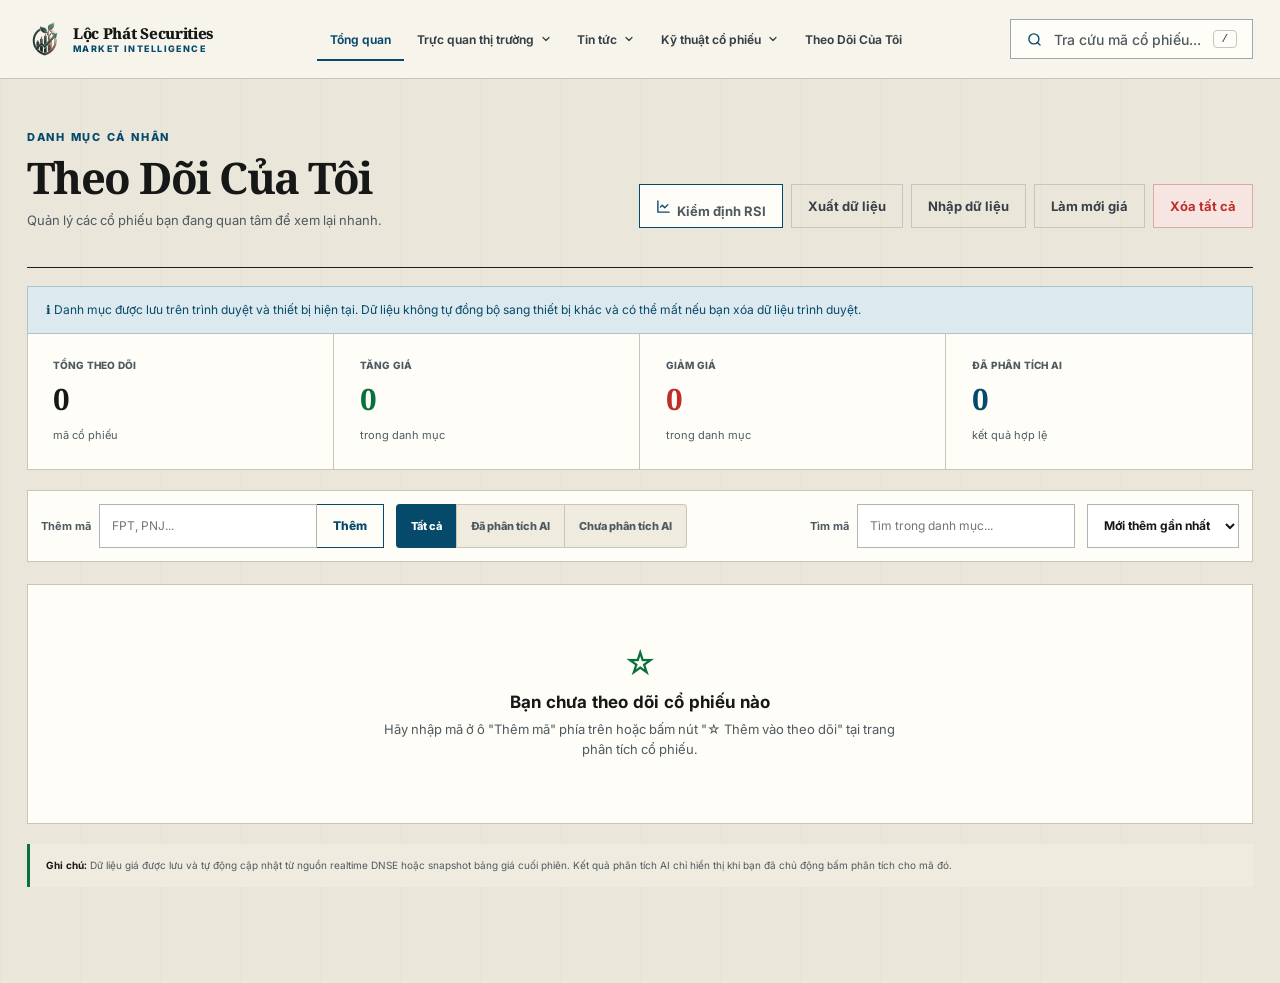
<file: static/watchlist.html>
<!doctype html>
<html lang="vi">
<head>
  <meta charset="utf-8">
  <meta name="viewport" content="width=device-width,initial-scale=1">
  <meta name="theme-color" content="#f4f0e6">
  <meta name="description" content="Danh mục theo dõi cổ phiếu cá nhân - Lộc Phát Securities">
  <title>Theo Dõi Của Tôi - Lộc Phát Securities</title>
  <link rel="icon" type="image/x-icon" href="/favicon.ico?v=20260728_v1">
  <link rel="preconnect" href="https://fonts.googleapis.com">
  <link rel="preconnect" href="https://fonts.gstatic.com" crossorigin>
  <link href="https://fonts.googleapis.com/css2?family=Inter:wght@400;500;600;700;800&family=Noto+Serif:wght@500;600;700;800&display=swap&subset=vietnamese" rel="stylesheet">
  <link rel="stylesheet" href="/static/site-nav.css?v=20260824_volume_v2">
  <link rel="stylesheet" href="/static/watchlist.css?v=20260806_align_v3">
  <link rel="stylesheet" href="/static/editorial.css?v=20260808_light_v3">
</head>
<body class="lp-editorial lp-page-watchlist">
  <div class="lp-page-nav-wrap" data-lp-site-nav></div>

  <main class="wl-shell">
    <!-- Header -->
    <header class="wl-heading">
      <div>
        <p class="eyebrow">DANH MỤC CÁ NHÂN</p>
        <h1>Theo Dõi Của Tôi</h1>
        <span>Quản lý các cổ phiếu bạn đang quan tâm để xem lại nhanh.</span>
      </div>
      <div style="display:flex;gap:8px;align-items:center;flex-wrap:wrap;">
        <a class="refresh-button accent" href="/backtest" title="Chạy kiểm định chiến lược phân kỳ RSI">
          <svg width="15" height="15" viewBox="0 0 24 24" fill="none" stroke="currentColor" stroke-width="2.2" stroke-linecap="round" stroke-linejoin="round" style="margin-right:6px;flex-shrink:0;">
            <path d="M3 3v18h18"></path>
            <path d="m19 9-5 5-4-4-3 3"></path>
          </svg>
          <span>Kiểm định RSI</span>
        </a>
        <button class="refresh-button" id="wlExportBtn" type="button" title="Xuất dữ liệu danh mục ra file JSON">Xuất dữ liệu</button>
        <button class="refresh-button" id="wlImportBtn" type="button" title="Nhập danh mục từ file JSON">Nhập dữ liệu</button>
        <input type="file" id="wlImportFile" accept=".json" style="display:none;">
        <button class="refresh-button" id="wlRefreshBtn" type="button" title="Làm mới giá">Làm mới giá</button>
        <button class="refresh-button danger" id="wlClearAllBtn" type="button" title="Xóa tất cả mã cổ phiếu khỏi danh mục theo dõi">Xóa tất cả</button>
      </div>
    </header>

    <!-- LocalStorage Storage Disclaimer Banner -->
    <div class="wl-storage-disclaimer">
      ℹ Danh mục được lưu trên trình duyệt và thiết bị hiện tại. Dữ liệu không tự đồng bộ sang thiết bị khác và có thể mất nếu bạn xóa dữ liệu trình duyệt.
    </div>

    <!-- KPIs -->
    <section class="wl-kpis" aria-label="Tổng quan theo dõi">
      <div>
        <span>TỔNG THEO DÕI</span>
        <strong id="wlKpiTotal">0</strong>
        <small>mã cổ phiếu</small>
      </div>
      <div>
        <span>TĂNG GIÁ</span>
        <strong id="wlKpiUp">0</strong>
        <small>trong danh mục</small>
      </div>
      <div>
        <span>GIẢM GIÁ</span>
        <strong id="wlKpiDown">0</strong>
        <small>trong danh mục</small>
      </div>
      <div>
        <span>ĐÃ PHÂN TÍCH AI</span>
        <strong id="wlKpiAi">0</strong>
        <small>kết quả hợp lệ</small>
      </div>
    </section>

    <!-- Toolbar / Filter -->
    <section class="wl-filter">
      <div class="wl-add-group">
        <label class="symbol-filter">
          <span>Thêm mã</span>
          <div style="position: relative; display: flex; flex: 1;">
            <input id="wlAddInput" style="flex: 1; min-width: 0;" maxlength="6" autocomplete="off" placeholder="FPT, PNJ...">
            <div class="wl-suggest-dropdown" id="wlSuggestDropdown" style="width: 100%; box-sizing: border-box;"></div>
          </div>
        </label>
        <button class="wl-add-btn" id="wlAddBtn" type="button">Thêm</button>
      </div>

      <div class="segmented" id="wlSegmentedFilter" aria-label="Bộ lọc AI">
        <button class="active" data-filter="all">Tất cả</button>
        <button data-filter="ai_yes">Đã phân tích AI</button>
        <button data-filter="ai_no">Chưa phân tích AI</button>
      </div>

      <label class="symbol-filter" style="margin-left:auto;">
        <span>Tìm mã</span>
        <input id="wlSearchFilter" maxlength="20" autocomplete="off" placeholder="Tìm trong danh mục...">
      </label>

      <select class="wl-select" id="wlSortBy">
        <option value="newest">Mới thêm gần nhất</option>
        <option value="alpha">Mã A–Z</option>
        <option value="gain_desc">Tăng mạnh nhất</option>
        <option value="loss_desc">Giảm mạnh nhất</option>
        <option value="updated">Cập nhật gần nhất</option>
      </select>
    </section>

    <!-- Error banner -->
    <div class="wl-error-banner" id="wlErrorBanner">
      <span>⚠</span>
      <span id="wlErrorText">Không cập nhật được giá mới. Đang hiển thị dữ liệu gần nhất đã lưu.</span>
    </div>

    <!-- Table (Desktop) -->
    <div class="wl-table-wrap" id="wlTableWrap">
      <table class="wl-table">
        <thead>
          <tr>
            <th>Mã</th>
            <th>Doanh nghiệp</th>
            <th>Giá gần nhất</th>
            <th>Thay đổi</th>
            <th>Cập nhật</th>
            <th>Phân tích AI</th>
            <th>Ghi chú</th>
            <th>Thao tác</th>
          </tr>
        </thead>
        <tbody id="wlTableBody">
        </tbody>
      </table>
    </div>

    <!-- Cards (Mobile) -->
    <div class="wl-cards" id="wlCards"></div>

    <!-- Empty state -->
    <div class="wl-empty" id="wlEmptyState" style="display:none;">
      <div class="wl-empty-icon">☆</div>
      <h3>Bạn chưa theo dõi cổ phiếu nào</h3>
      <p>Hãy nhập mã ở ô "Thêm mã" phía trên hoặc bấm nút "☆ Thêm vào theo dõi" tại trang phân tích cổ phiếu.</p>
    </div>

    <footer class="wl-note">
      <strong>Ghi chú:</strong> Dữ liệu giá được lưu và tự động cập nhật từ nguồn realtime DNSE hoặc snapshot bảng giá cuối phiên. Kết quả phân tích AI chỉ hiển thị khi bạn đã chủ động bấm phân tích cho mã đó.
    </footer>
  </main>

  <!-- Confirm Modal -->
  <div class="wl-confirm-overlay" id="wlConfirmOverlay">
    <div class="wl-confirm-box">
      <h4 id="wlConfirmTitle">Xóa khỏi danh mục?</h4>
      <p id="wlConfirmMsg">Mã cổ phiếu sẽ bị xóa khỏi danh mục theo dõi.</p>
      <div class="wl-confirm-actions">
        <button class="wl-confirm-yes" id="wlConfirmYes" type="button">Xóa</button>
        <button class="wl-confirm-no" id="wlConfirmNo" type="button">Hủy</button>
      </div>
    </div>
  </div>

  <!-- Toast Container -->
  <div class="wl-toast-container" id="wlToastContainer"></div>

  <script src="/static/site-nav.js?v=20260824_volume_v2"></script>
  <script src="/static/watchlist.js?v=20260808_contrast_v2"></script>
</body>
</html>
</file>
<file: static/site-nav.css>
/* =========================================================
   LỘC PHÁT SECURITIES — SHARED GLOBAL NAVIGATION
   ========================================================= */

.lp-page-nav-wrap {
  position: sticky;
  top: 0;
  z-index: 99999;
  padding: 8px 16px;
  background: rgba(6, 11, 16, 0.88);
  backdrop-filter: blur(20px);
  -webkit-backdrop-filter: blur(20px);
  border-bottom: 1px solid rgba(34, 52, 64, 0.6);
  transition: all 0.25s ease;
}
.lp-page-nav-wrap .lp-global-nav {
  max-width: 1920px;
  margin: auto;
}

/* Base Desktop Header */
.lp-global-nav {
  position: relative;
  z-index: 60;
  display: grid;
  grid-template-columns: auto 1fr auto;
  align-items: center;
  gap: 20px;
  min-height: 64px;
  padding: 8px 16px;
  background: linear-gradient(135deg, rgba(12, 19, 27, 0.95) 0%, rgba(8, 13, 20, 0.98) 100%);
  border: 1px solid rgba(42, 60, 72, 0.7);
  border-radius: 12px;
  color: #e8eef2;
  font-family: Inter, -apple-system, BlinkMacSystemFont, sans-serif;
  box-sizing: border-box;
  box-shadow: 0 8px 32px rgba(0, 0, 0, 0.4), inset 0 1px 0 rgba(255, 255, 255, 0.05);
}

/* Brand */
.lp-nav-brand {
  display: flex;
  align-items: center;
  gap: 10px;
  color: inherit;
  text-decoration: none;
  white-space: nowrap;
  justify-self: start;
  padding-right: 8px;
}
.lp-nav-brand-logo-wrap {
  position: relative;
  display: flex;
  align-items: center;
  justify-content: center;
  flex-shrink: 0;
}
.lp-nav-brand img {
  width: 36px;
  height: 36px;
  object-fit: contain;
  display: block;
  filter: drop-shadow(0 2px 10px rgba(16, 185, 129, 0.45));
  transition: all 0.25s cubic-bezier(0.4, 0, 0.2, 1);
}
.lp-nav-brand:hover img {
  transform: scale(1.05);
}
.lp-nav-brand-pulse {
  position: absolute;
  bottom: 0;
  right: 0;
  width: 8px;
  height: 8px;
  background: #10b981;
  border: 2px solid #080d12;
  border-radius: 50%;
  box-shadow: 0 0 8px #10b981;
}
.lp-nav-brand-text {
  display: flex;
  flex-direction: column;
  justify-content: center;
}
.lp-nav-brand-text strong {
  display: block;
  font-size: 15px;
  font-weight: 800;
  line-height: 1.15;
  letter-spacing: -0.01em;
  color: #ffffff;
  margin: 0;
}
.lp-brand-badge {
  display: inline-block;
  color: #35d4a4;
  font-size: 9px;
  text-transform: uppercase;
  font-weight: 800;
  letter-spacing: 0.06em;
  background: rgba(53, 212, 164, 0.12);
  padding: 1px 6px;
  border-radius: 4px;
  border: 1px solid rgba(53, 212, 164, 0.25);
  margin-top: 2px;
  line-height: 1;
}

/* Desktop Links */
.lp-nav-links {
  display: flex;
  align-items: center;
  justify-content: center;
  gap: 4px;
  justify-self: center;
}
.lp-nav-link {
  display: inline-flex;
  align-items: center;
  justify-content: center;
  padding: 8px 12px;
  border-radius: 8px;
  border: 1px solid transparent;
  color: #9cb0bd;
  text-decoration: none;
  font-size: 13px;
  font-weight: 700;
  white-space: nowrap !important;
  transition: all 0.18s ease;
}
.lp-nav-link:hover,
.lp-nav-dropdown:hover > .lp-dropdown-toggle {
  color: #ffffff;
  background: rgba(255, 255, 255, 0.05);
  border-color: rgba(255, 255, 255, 0.08);
}
.lp-nav-link.active,
.lp-nav-dropdown.active > .lp-dropdown-toggle {
  color: #ffffff;
  background: linear-gradient(135deg, rgba(34, 201, 151, 0.18) 0%, rgba(16, 185, 129, 0.1) 100%);
  border-color: rgba(34, 201, 151, 0.4);
  box-shadow: 0 2px 10px rgba(34, 201, 151, 0.15);
}

/* Navigation Dropdown Menu */
.lp-nav-dropdown {
  position: relative;
  display: inline-block;
}
.lp-dropdown-toggle {
  background: transparent;
  cursor: pointer;
  display: inline-flex;
  align-items: center;
  gap: 6px;
  border: 1px solid transparent;
}
.lp-dropdown-toggle .lp-caret {
  transition: transform 0.22s cubic-bezier(0.4, 0, 0.2, 1);
  color: #64748b;
}
.lp-nav-dropdown:hover .lp-dropdown-toggle .lp-caret,
.lp-nav-dropdown.active .lp-dropdown-toggle .lp-caret {
  color: #34d399;
}
.lp-nav-dropdown:hover .lp-dropdown-toggle .lp-caret {
  transform: rotate(180deg);
}

.lp-dropdown-menu {
  position: absolute;
  top: calc(100% + 6px);
  left: 50%;
  transform: translateX(-50%) translateY(6px);
  min-width: 220px;
  background: rgba(15, 23, 42, 0.96);
  border: 1px solid rgba(51, 65, 85, 0.8);
  border-radius: 12px;
  padding: 6px;
  box-shadow: 0 16px 40px rgba(0, 0, 0, 0.6), 0 0 0 1px rgba(255, 255, 255, 0.05);
  opacity: 0;
  visibility: hidden;
  pointer-events: none;
  transition: all 0.2s cubic-bezier(0.16, 1, 0.3, 1);
  z-index: 999;
  backdrop-filter: blur(20px);
  -webkit-backdrop-filter: blur(20px);
}
.lp-dropdown-menu::before {
  content: '';
  position: absolute;
  top: -12px;
  left: 0;
  right: 0;
  height: 12px;
}
.lp-nav-dropdown:hover .lp-dropdown-menu,
.lp-nav-dropdown:focus-within .lp-dropdown-menu {
  opacity: 1;
  visibility: visible;
  pointer-events: auto;
  transform: translateX(-50%) translateY(0);
}

.lp-dropdown-item {
  display: flex;
  flex-direction: column;
  padding: 9px 13px;
  border-radius: 8px;
  text-decoration: none;
  color: #cbd5e1;
  transition: all 0.15s ease;
}
.lp-dropdown-item:hover {
  background: rgba(30, 41, 59, 0.8);
  color: #ffffff;
}
.lp-dropdown-item.active {
  background: rgba(16, 185, 129, 0.15);
  color: #34d399;
  border: 1px solid rgba(16, 185, 129, 0.25);
}
.lp-dropdown-item-title {
  font-size: 13px;
  font-weight: 700;
  line-height: 1.3;
}
.lp-dropdown-item-sub {
  font-size: 11px;
  color: #64748b;
  margin-top: 2px;
}
.lp-dropdown-item:hover .lp-dropdown-item-sub {
  color: #94a3b8;
}

/* Mobile Nav Dropdown Group */
.lp-mobile-nav-group {
  margin-bottom: 8px;
}
.lp-mobile-nav-group-title {
  font-size: 11px;
  font-weight: 800;
  text-transform: uppercase;
  letter-spacing: 0.06em;
  color: #34d399;
  padding: 8px 12px 4px 12px;
}

.lp-nav-pill-badge {
  font-size: 9px;
  font-weight: 800;
  padding: 2px 6px;
  border-radius: 4px;
  background: linear-gradient(135deg, #10b981 0%, #059669 100%);
  color: #06111a;
  letter-spacing: 0.05em;
  box-shadow: 0 0 8px rgba(16, 185, 129, 0.4);
  animation: pulsePill 2s infinite;
}
@keyframes pulsePill {
  0%, 100% { opacity: 1; transform: scale(1); }
  50% { opacity: 0.85; transform: scale(0.96); }
}

/* Desktop Actions */
.lp-nav-actions {
  display: flex;
  align-items: center;
  gap: 12px;
  justify-self: end;
  flex-shrink: 0;
}
.lp-nav-search {
  display: flex;
  align-items: center;
  gap: clamp(8px, 1vw, 12px);
  width: clamp(220px, 22vw, 380px);
  height: clamp(38px, 4vh, 44px);
  padding: 0 clamp(10px, 1vw, 16px);
  border: 1px solid #233440;
  background: rgba(13, 22, 31, 0.9);
  color: #7b8e9b;
  cursor: pointer;
  border-radius: 8px;
  transition: all 0.2s ease;
}
.lp-nav-search:hover {
  border-color: #35d4a4;
  color: #e0ecef;
  background: rgba(18, 30, 42, 0.95);
  box-shadow: 0 0 12px rgba(53, 212, 164, 0.15);
}
.lp-nav-search-icon {
  flex-shrink: 0;
  color: #35d4a4;
  transition: color 0.15s ease;
}
.lp-nav-search span {
  overflow: hidden;
  text-overflow: ellipsis;
  white-space: nowrap;
  font-size: clamp(12px, 0.7vw + 0.45rem, 14px);
  font-weight: 500;
}
.lp-nav-search kbd {
  margin-left: auto;
  border: 1px solid #2c3e4a;
  background: rgba(255, 255, 255, 0.06);
  padding: 2px clamp(4px, 0.6vw, 8px);
  color: #9cb0bd;
  border-radius: 4px;
  font-size: clamp(10px, 0.5vw + 0.4rem, 11px);
  font-weight: 700;
}

/* Mobile Actions (Hidden on Desktop) */
.lp-nav-mobile-actions {
  display: none;
}

/* Search Overlay Base */
.lp-search-overlay {
  position: fixed;
  inset: 0;
  z-index: 1000;
  display: none;
  align-items: flex-start;
  justify-content: center;
  padding: 13vh 16px;
  background: rgba(2, 6, 12, 0.82);
  backdrop-filter: blur(8px);
}
.lp-search-overlay.open {
  display: flex;
}
.lp-search-dialog {
  width: min(720px, 100%);
  overflow: hidden;
  background: #0d1624;
  border: 1px solid #304151;
  border-radius: 8px;
  box-shadow: 0 24px 70px rgba(0, 0, 0, 0.55);
}
.lp-search-head {
  display: flex;
  align-items: center;
  gap: 12px;
  padding: 16px;
  border-bottom: 1px solid #263646;
}
.lp-search-head input {
  min-width: 0;
  flex: 1;
  border: 0;
  outline: 0;
  background: transparent;
  color: #fff;
  font: 700 16px Inter, sans-serif;
  text-transform: uppercase;
}
.lp-search-close {
  width: 34px;
  height: 34px;
  border: 1px solid #304151;
  background: #15202d;
  color: #a8b6bf;
  cursor: pointer;
  border-radius: 4px;
}
.lp-search-body {
  max-height: 52vh;
  overflow: auto;
  padding: 10px;
}
.lp-search-label {
  display: flex;
  justify-content: space-between;
  padding: 9px 10px;
  color: #6f8390;
  font-size: 10px;
  font-weight: 800;
  text-transform: uppercase;
}
.lp-search-row {
  display: grid;
  grid-template-columns: 40px 1fr auto;
  align-items: center;
  gap: 12px;
  width: 100%;
  padding: 10px;
  border: 0;
  border-bottom: 1px solid #1b2a37;
  background: transparent;
  color: #fff;
  text-align: left;
  cursor: pointer;
}
.lp-search-row:hover,
.lp-search-row.selected {
  background: #142431;
}
.lp-logo-wrap {
  width: 38px;
  height: 38px;
  flex-shrink: 0;
  display: inline-flex;
  align-items: center;
  justify-content: center;
  position: relative;
  border-radius: 6px;
  overflow: hidden;
}
.lp-search-logo {
  width: 38px;
  height: 38px;
  border-radius: 6px;
  background: #fff;
  object-fit: contain;
}
.lp-logo-fallback {
  width: 38px;
  height: 38px;
  border-radius: 6px;
  display: inline-flex;
  align-items: center;
  justify-content: center;
  color: #ffffff;
  font-weight: 700;
  font-size: 11px;
  letter-spacing: 0.5px;
  flex-shrink: 0;
  box-shadow: none;
  text-shadow: 0 1px 2px rgba(0,0,0,0.3);
}
.lp-search-row strong {
  display: block;
  font-size: 14px;
}
.lp-search-row small {
  display: block;
  margin-top: 3px;
  color: #8495a0;
  white-space: nowrap;
  overflow: hidden;
  text-overflow: ellipsis;
}
.lp-search-row b {
  color: #35d4a4;
  font-size: 11px;
}
.lp-search-empty {
  padding: 28px;
  text-align: center;
  color: #8798a3;
}

/* Body Scroll Lock for Mobile Nav */
body.lp-mobile-nav-open {
  overflow: hidden !important;
  touch-action: none !important;
}

/* =========================================================
   MOBILE & TABLET STYLES (≤ 900px)
   ========================================================= */
@media (max-width: 900px) {
  .lp-page-nav-wrap {
    position: sticky !important;
    top: 0 !important;
    z-index: 99999 !important;
    padding: 0;
    width: 100%;
    background: rgba(8, 13, 18, 0.94) !important;
    backdrop-filter: blur(16px) !important;
    -webkit-backdrop-filter: blur(16px) !important;
  }

  .lp-global-nav {
    display: flex;
    align-items: center;
    justify-content: space-between;
    min-height: 64px;
    height: 64px;
    width: 100%;
    max-width: 100%;
    padding: max(10px, env(safe-area-inset-top)) 14px 10px;
    border: 0;
    border-bottom: 0;
    border-radius: 0;
    background: transparent;
    margin: 0;
    grid-template-columns: none;
    gap: 0;
  }

  .lp-nav-brand {
    min-width: 0;
    flex: 1;
    gap: 10px;
  }

  .lp-nav-brand img {
    width: 36px;
    height: 36px;
    flex-shrink: 0;
  }

  .lp-nav-brand span {
    min-width: 0;
    overflow: hidden;
  }

  .lp-nav-brand strong {
    font-size: 15px;
    color: #ecf3f5;
    overflow: hidden;
    text-overflow: ellipsis;
    white-space: nowrap;
    line-height: 1.2;
  }

  .lp-nav-brand small {
    display: none !important;
  }

  .lp-nav-links,
  .lp-nav-desktop-actions {
    display: none !important;
  }

  .lp-nav-mobile-actions {
    display: flex !important;
    align-items: center;
    gap: 6px;
    flex-shrink: 0;
  }

  .lp-nav-icon-button {
    width: 44px;
    height: 44px;
    display: inline-flex;
    align-items: center;
    justify-content: center;
    background: transparent;
    border: 1px solid #243542;
    border-radius: 6px;
    color: #9cb0bd;
    cursor: pointer;
    transition: all 0.2s;
    padding: 0;
  }

  .lp-nav-icon-button:hover,
  .lp-nav-icon-button:focus-visible {
    border-color: #35d4a4;
    color: #35d4a4;
    background: rgba(53, 212, 164, 0.1);
  }

  .lp-nav-menu-toggle {
    width: 44px;
    height: 44px;
    display: inline-flex;
    flex-direction: column;
    align-items: center;
    justify-content: center;
    gap: 5px;
    background: transparent;
    border: 1px solid #243542;
    border-radius: 6px;
    cursor: pointer;
    padding: 0;
    transition: all 0.2s;
  }

  .lp-nav-menu-toggle:hover,
  .lp-nav-menu-toggle:focus-visible {
    border-color: #35d4a4;
    background: rgba(53, 212, 164, 0.1);
  }

  .hamburger-bar {
    width: 20px;
    height: 2px;
    background: #9cb0bd;
    border-radius: 2px;
    transition: transform 0.2s ease, opacity 0.2s ease, background 0.2s ease;
  }

  .lp-nav-menu-toggle:hover .hamburger-bar,
  .lp-nav-menu-toggle:focus-visible .hamburger-bar {
    background: #35d4a4;
  }

  .lp-nav-menu-toggle.open .hamburger-bar:nth-child(1) {
    transform: translateY(7px) rotate(45deg);
    background: #35d4a4;
  }
  .lp-nav-menu-toggle.open .hamburger-bar:nth-child(2) {
    opacity: 0;
  }
  .lp-nav-menu-toggle.open .hamburger-bar:nth-child(3) {
    transform: translateY(-7px) rotate(-45deg);
    background: #35d4a4;
  }
}

/* Brand truncation on ultra-narrow screens (< 360px) */
@media (max-width: 360px) {
  .lp-global-nav {
    padding-left: 10px;
    padding-right: 10px;
  }
  .lp-nav-brand {
    gap: 6px;
  }
  .lp-nav-brand img {
    width: 32px;
    height: 32px;
  }
  .lp-nav-brand strong {
    font-size: 13px;
  }
  .lp-nav-icon-button,
  .lp-nav-menu-toggle {
    width: 40px;
    height: 40px;
  }
}

/* =========================================================
   MOBILE DRAWER / MENU OVERLAY STYLES
   ========================================================= */

.lp-mobile-nav-overlay {
  position: fixed;
  inset: 0;
  z-index: 999;
  visibility: hidden;
  pointer-events: none;
  transition: visibility 0.2s ease;
}

.lp-mobile-nav-overlay.open {
  visibility: visible;
  pointer-events: auto;
}

.lp-mobile-nav-backdrop {
  position: absolute;
  inset: 0;
  background: rgba(4, 9, 14, 0.75);
  backdrop-filter: blur(4px);
  opacity: 0;
  transition: opacity 0.2s ease;
}

.lp-mobile-nav-overlay.open .lp-mobile-nav-backdrop {
  opacity: 1;
}

.lp-mobile-nav-panel {
  position: absolute;
  top: 0;
  right: 0;
  height: 100dvh;
  width: min(390px, 100vw);
  background: #0d151c;
  border-left: 1px solid #203039;
  display: flex;
  flex-direction: column;
  box-shadow: -10px 0 40px rgba(0, 0, 0, 0.6);
  transform: translateX(100%);
  transition: transform 0.22s cubic-bezier(0.16, 1, 0.3, 1);
  overflow-y: auto;
  overscroll-behavior: contain;
}

.lp-mobile-nav-overlay.open .lp-mobile-nav-panel {
  transform: translateX(0);
}

@media (max-width: 480px) {
  .lp-mobile-nav-panel {
    width: 100vw;
    border-left: 0;
  }
}

.lp-mobile-nav-head {
  display: flex;
  align-items: center;
  justify-content: space-between;
  min-height: 64px;
  padding: max(10px, env(safe-area-inset-top)) 16px 10px;
  border-bottom: 1px solid #1f2e37;
  background: #080d12;
}

.lp-mobile-nav-brand {
  display: flex;
  align-items: center;
  gap: 10px;
  color: #fff;
  text-decoration: none;
  min-width: 0;
}

.lp-mobile-nav-brand img {
  width: 32px;
  height: 32px;
  object-fit: contain;
}

.lp-mobile-nav-brand strong {
  font-size: 15px;
  color: #ecf3f5;
  white-space: nowrap;
  overflow: hidden;
  text-overflow: ellipsis;
}

.lp-mobile-nav-head-actions {
  display: flex;
  align-items: center;
  gap: 8px;
}

.lp-mobile-nav-close {
  width: 40px;
  height: 40px;
  display: inline-flex;
  align-items: center;
  justify-content: center;
  background: #142028;
  border: 1px solid #253642;
  border-radius: 6px;
  color: #a8b8c2;
  cursor: pointer;
  transition: all 0.2s ease;
}

.lp-mobile-nav-close:hover {
  border-color: #ff6678;
  color: #ff6678;
  background: rgba(255, 102, 120, 0.1);
}

.lp-mobile-nav-ai-wrap {
  padding: 14px 16px 4px;
}

.lp-mobile-ai-btn {
  width: 100%;
  height: 46px;
  border-radius: 6px;
  font-size: 13px;
  gap: 10px;
}

.lp-mobile-nav-links {
  display: flex;
  flex-direction: column;
  padding: 12px 14px;
  gap: 8px;
  flex: 1;
}

.lp-mobile-nav-link {
  display: flex;
  align-items: center;
  justify-content: space-between;
  padding: 14px 16px;
  background: #101a22;
  border: 1px solid #1c2b36;
  border-radius: 8px;
  color: #dce7eb;
  text-decoration: none;
  transition: all 0.2s ease;
}

.lp-mobile-nav-link:hover {
  background: #15232e;
  border-color: #293c4a;
}

.lp-mobile-nav-link.active {
  background: #132a24;
  border-color: #22c997;
  color: #fff;
}

.lp-mobile-nav-text {
  display: flex;
  flex-direction: column;
  gap: 3px;
}

.lp-mobile-nav-title {
  display: flex;
  align-items: center;
  gap: 8px;
}

.lp-mobile-nav-title strong {
  font-size: 15px;
  font-weight: 700;
}

.lp-mobile-nav-link.active .lp-mobile-nav-title strong {
  color: #35d4a4;
}

.lp-mobile-nav-badge {
  padding: 2px 6px;
  background: rgba(53, 212, 164, 0.15);
  border: 1px solid #22c997;
  border-radius: 4px;
  color: #35d4a4;
  font-size: 10px;
  font-weight: 800;
  text-transform: uppercase;
}

.lp-mobile-nav-text small {
  font-size: 12px;
  color: #798c97;
}

.lp-mobile-nav-chevron {
  color: #5d717d;
  transition: transform 0.2s;
  flex-shrink: 0;
}

.lp-mobile-nav-link.active .lp-mobile-nav-chevron {
  color: #35d4a4;
}

.lp-mobile-nav-footer {
  padding: 16px;
  border-top: 1px solid #1b2933;
  text-align: center;
  color: #5c6f7b;
  font-size: 11px;
}

/* Reduced Motion Support */
@media (prefers-reduced-motion: reduce) {
  .lp-mobile-nav-overlay,
  .lp-mobile-nav-backdrop,
  .lp-mobile-nav-panel,
  .hamburger-bar {
    transition: none !important;
  }
}
</file>
<file: static/watchlist.css>
/* =========================================================
   WATCHLIST — Theo Dõi Của Tôi
   Matching calendar.css & heatmap.css design system 100%
   ========================================================= */

* { box-sizing: border-box; }

body {
  margin: 0;
  background: #090d10;
  color: #e7edef;
  font-family: Inter, sans-serif;
  letter-spacing: 0;
}

img {
  max-width: 100%;
}

/* Shell */
.wl-shell {
  width: min(1540px, calc(100% - 40px));
  margin: 34px auto 72px;
}

.wl-storage-disclaimer {
  margin: 20px 0 0;
  padding: 12px 18px;
  background: #0d161c;
  border: 1px solid #1e333e;
  border-radius: 4px;
  color: #64b5de;
  font-size: 12px;
  line-height: 1.5;
}

/* Heading */
.wl-heading {
  display: flex;
  align-items: flex-end;
  justify-content: space-between;
  padding: 18px 0 28px;
  border-bottom: 1px solid #26343a;
}
.eyebrow {
  margin: 0 0 10px;
  color: #25ce9a;
  font-size: 11px;
  font-weight: 800;
}
.wl-heading h1 {
  margin: 0;
  font-size: 34px;
  line-height: 1.1;
  color: #ecf3f5;
}
.wl-heading span {
  display: block;
  margin-top: 10px;
  color: #8c9aa1;
  font-size: 13px;
}

.refresh-button {
  display: inline-flex;
  align-items: center;
  justify-content: center;
  height: 42px;
  padding: 0 18px;
  border: 1px solid #34464e;
  background: #10191e;
  color: #dce7ea;
  font-size: 13px;
  font-weight: 700;
  cursor: pointer;
  white-space: nowrap;
  transition: all 0.2s;
  border-radius: 4px;
  box-sizing: border-box;
  text-decoration: none;
}
.refresh-button:hover {
  border-color: #2acb9b;
  color: #38d5a7;
}
.refresh-button.accent {
  border-color: rgba(16, 185, 129, 0.4);
  color: #35d4a4;
}
.refresh-button.accent:hover {
  border-color: #10b981;
  background: rgba(16, 185, 129, 0.1);
  color: #34d399;
}
.refresh-button.danger {
  border-color: #4a282e;
  background: #1c1012;
  color: #f43f5e;
}
.refresh-button.danger:hover {
  border-color: #f43f5e;
  background: #2b1317;
  color: #fff;
}

/* KPIs bar */
.wl-kpis {
  display: grid;
  grid-template-columns: repeat(4, 1fr);
  border: 1px solid #29383f;
  border-top: 0;
  background: #0d1418;
}
.wl-kpis > div {
  min-height: 112px;
  padding: 20px 22px;
  border-right: 1px solid #29383f;
}
.wl-kpis > div:last-child {
  border-right: 0;
}
.wl-kpis span {
  display: block;
  color: #71838b;
  font-size: 10px;
  font-weight: 800;
}
.wl-kpis strong {
  display: block;
  margin: 8px 0 4px;
  color: #ecf3f5;
  font-size: 27px;
}
.wl-kpis > div:nth-child(2) strong { color: #35d2a0; }
.wl-kpis > div:nth-child(3) strong { color: #f43f5e; }
.wl-kpis > div:nth-child(4) strong { color: #58bff4; }
.wl-kpis small {
  color: #74868e;
  font-size: 11px;
}

/* Filter Toolbar */
.wl-filter {
  display: flex;
  flex-wrap: wrap;
  align-items: center;
  justify-content: space-between;
  gap: 14px;
  margin: 20px 0 0;
  padding: 13px;
  border: 1px solid #29383f;
  background: #10181c;
}

.wl-add-group {
  display: flex;
  align-items: center;
  position: relative;
}

.symbol-filter {
  display: flex;
  align-items: center;
  color: #819198;
  font-size: 11px;
  font-weight: 700;
}
.symbol-filter input {
  height: 40px;
  margin-left: 8px;
  padding: 0 12px;
  border: 1px solid #34464e;
  background: #090f13;
  color: #fff;
  font-size: 12px;
  outline: none;
  border-radius: 4px;
}
.symbol-filter input:focus, .symbol-filter input:focus-visible {
  border-color: #2acb9b;
  outline: none !important;
  box-shadow: none !important;
}

.wl-add-btn {
  height: 40px;
  padding: 0 16px;
  margin-left: -1px;
  border: 1px solid #2ab98f;
  background: #16352e;
  color: #42d9aa;
  font-size: 12px;
  font-weight: 800;
  cursor: pointer;
  transition: all 0.2s;
  border-radius: 0 4px 4px 0;
}
.wl-add-btn:hover {
  background: #1e453c;
  color: #fff;
}

.wl-select {
  height: 40px;
  padding: 0 12px;
  border: 1px solid #34464e;
  background: #090f13;
  color: #dce7ea;
  font-size: 12px;
  font-weight: 700;
  outline: none;
  border-radius: 4px;
  cursor: pointer;
}
.wl-select:focus {
  border-color: #2acb9b;
}

.segmented {
  display: flex;
  min-width: 0;
  overflow-x: auto;
}
.segmented button {
  flex: none;
  height: 40px;
  padding: 0 14px;
  border: 1px solid #34464e;
  border-right: 0;
  background: #0c1216;
  color: #aab6bb;
  font-size: 11px;
  font-weight: 800;
  cursor: pointer;
  white-space: nowrap;
}
.segmented button:first-child {
  border-radius: 4px 0 0 4px;
}
.segmented button:last-child {
  border-right: 1px solid #34464e;
  border-radius: 0 4px 4px 0;
}
.segmented button.active {
  background: #16352e;
  color: #42d9aa;
  border-color: #2ab98f;
}

/* Suggest Dropdown */
.wl-suggest-dropdown {
  display: none;
  position: absolute;
  top: 100%;
  left: 0;
  right: 0;
  z-index: 100;
  margin-top: 4px;
  background: #0e1519;
  border: 1px solid #29383f;
  box-shadow: 0 10px 30px rgba(0, 0, 0, 0.5);
  border-radius: 4px;
  max-height: 240px;
  overflow-y: auto;
}
.wl-suggest-item {
  display: flex;
  align-items: center;
  justify-content: space-between;
  gap: 12px;
  padding: 10px 14px;
  cursor: pointer;
  border-bottom: 1px solid #162126;
  font-size: 12px;
}
.wl-suggest-item:hover {
  background: #162126;
}
.wl-suggest-item strong {
  color: #35d2a0;
  flex: none;
}
.wl-suggest-item span {
  color: #8c9aa1;
  font-size: 11px;
  min-width: 0;
  flex: 1;
  white-space: nowrap;
  overflow: hidden;
  text-overflow: ellipsis;
  text-align: right;
  margin-left: 8px;
}

/* Table Wrapper */
.wl-table-wrap {
  margin-top: 22px;
  border: 1px solid #29383f;
  background: #0e1519;
}
.wl-table {
  width: 100%;
  border-collapse: collapse;
  text-align: left;
  font-size: 13px;
}
.wl-table thead {
  background: #151e22;
  border-bottom: 1px solid #29383f;
}
.wl-table th {
  padding: 14px 16px;
  color: #788991;
  font-size: 10px;
  font-weight: 800;
  text-transform: uppercase;
  letter-spacing: 0.05em;
  white-space: nowrap;
}
.wl-table tbody tr {
  border-top: 1px solid #202d33;
  transition: background 0.15s;
}
.wl-table tbody tr:first-child { border-top: 0; }
.wl-table tbody tr:hover {
  background: #111c20;
}
.wl-table td {
  padding: 14px 16px;
  vertical-align: middle;
}

/* Symbol & Logo */
.wl-sym {
  display: inline-flex;
  align-items: center;
  gap: 10px;
  color: #ffffff;
  text-decoration: none;
  font-weight: 800;
  font-size: 15px;
  line-height: 1;
}
.wl-sym:hover {
  color: #25ce9a;
}

.wl-logo, img.wl-logo, .wl-stock-logo {
  width: 32px !important;
  height: 32px !important;
  max-width: 32px !important;
  max-height: 32px !important;
  border-radius: 4px;
  background: #ffffff;
  object-fit: contain;
  flex-shrink: 0;
  border: none !important;
  display: inline-block;
}

.wl-company-cell {
  display: flex;
  flex-direction: column;
  gap: 3px;
}
.wl-company-cell span {
  font-size: 12px;
  font-weight: 600;
  color: #dce7ea;
  max-width: 240px;
  overflow: hidden;
  text-overflow: ellipsis;
  white-space: nowrap;
}
.wl-company-cell small {
  font-size: 10px;
  color: #637780;
  font-weight: 800;
}

/* Price & Change */
.wl-price-cell {
  display: flex;
  flex-direction: column;
  gap: 2px;
}
.wl-price {
  font-size: 15px;
  font-weight: 800;
  color: #ecf3f5;
}
.wl-price.up { color: #35d2a0; }
.wl-price.down { color: #f43f5e; }
.wl-price.neutral { color: #ecf3f5; }
.wl-price.flat { color: #ecf3f5; }

.wl-price-sub {
  font-size: 11px;
  color: #74868e;
  font-weight: 500;
}

.wl-change {
  display: inline-block;
  font-weight: 800;
  font-size: 13px;
  padding: 3px 8px;
  border-radius: 4px;
}
.wl-change.up { color: #35d2a0; background: rgba(53, 210, 160, 0.1); }
.wl-change.down { color: #f43f5e; background: rgba(244, 63, 94, 0.1); }
.wl-change.neutral { color: #74868e; background: rgba(116, 134, 142, 0.1); }

/* AI Cell */
.wl-ai-cell {
  display: flex;
  flex-direction: column;
  gap: 4px;
}
.wl-ai-head {
  display: flex;
  align-items: center;
  gap: 8px;
}
.wl-ai-badge {
  display: inline-block;
  padding: 3px 8px;
  border-radius: 4px;
  font-size: 10px;
  font-weight: 800;
  text-transform: uppercase;
  letter-spacing: 0.03em;
}
.wl-ai-badge.unanalyzed {
  background: #162126;
  border: 1px solid #29383f;
  color: #74868e;
}
.wl-ai-badge.active {
  background: #16352e;
  border: 1px solid #2ab98f;
  color: #42d9aa;
}
.wl-ai-score-num {
  font-size: 11px;
  font-weight: 800;
  color: #35d2a0;
}
.wl-ai-details {
  display: flex;
  flex-wrap: wrap;
  gap: 8px;
  font-size: 11px;
  color: #8c9aa1;
  margin-top: 2px;
}
.wl-ai-details span b {
  color: #dce7ea;
}

/* Note Cell */
.wl-note-cell {
  position: relative;
}
.wl-note-display {
  display: flex;
  align-items: center;
  gap: 6px;
  font-size: 12px;
  color: #8c9aa1;
  max-width: 200px;
}
.wl-note-display span {
  overflow: hidden;
  text-overflow: ellipsis;
  white-space: nowrap;
}
.wl-note-display span.placeholder {
  color: #65777e;
  font-style: italic;
}
.wl-note-edit-btn {
  width: 26px;
  height: 26px;
  padding: 0;
  border: 1px solid #34464e;
  background: #10191e;
  color: #8c9aa1;
  border-radius: 4px;
  cursor: pointer;
  display: flex;
  align-items: center;
  justify-content: center;
  font-size: 12px;
  flex-shrink: 0;
  transition: all 0.2s;
}
.wl-note-edit-btn:hover {
  border-color: #2acb9b;
  color: #35d2a0;
  background: #16352e;
}
.wl-note-editor {
  display: none;
  flex-direction: column;
  gap: 6px;
}
.wl-note-editor.open {
  display: flex;
}
.wl-note-editor textarea {
  width: 200px;
  min-height: 54px;
  padding: 8px;
  border: 1px solid #34464e;
  background: #090f13;
  color: #fff;
  font-size: 12px;
  outline: none;
  resize: vertical;
  border-radius: 4px;
}
.wl-note-editor textarea:focus {
  border-color: #2acb9b;
}
.wl-note-editor-actions {
  display: flex;
  gap: 6px;
}
.wl-btn-save {
  padding: 4px 10px;
  background: #16352e;
  color: #42d9aa;
  border: 1px solid #2ab98f;
  border-radius: 4px;
  font-size: 11px;
  font-weight: 700;
  cursor: pointer;
}
.wl-btn-save:hover { background: #1e453c; color: #fff; }
.wl-btn-cancel {
  padding: 4px 10px;
  background: transparent;
  color: #819198;
  border: 1px solid #34464e;
  border-radius: 4px;
  font-size: 11px;
  font-weight: 700;
  cursor: pointer;
}
.wl-btn-cancel:hover { color: #fff; border-color: #74868e; }

/* Actions cell */
.wl-actions {
  display: flex;
  align-items: center;
  gap: 6px;
}
.wl-btn-view {
  padding: 6px 12px;
  border: 1px solid #34464e;
  background: #10191e;
  color: #dce7ea;
  font-size: 11px;
  font-weight: 700;
  text-decoration: none;
  border-radius: 4px;
  transition: all 0.2s;
  white-space: nowrap;
}
.wl-btn-view:hover {
  border-color: #2acb9b;
  color: #35d2a0;
  background: #16352e;
}
.wl-btn-delete {
  padding: 6px 12px;
  border: 1px solid #4a282e;
  background: #1c1012;
  color: #f43f5e;
  font-size: 11px;
  font-weight: 700;
  cursor: pointer;
  border-radius: 4px;
  transition: all 0.2s;
  white-space: nowrap;
}
.wl-btn-delete:hover {
  border-color: #f43f5e;
  background: #2b1317;
  color: #fff;
}

/* Footer Note */
.wl-note {
  margin-top: 20px;
  padding: 14px 16px;
  border-left: 3px solid #28c997;
  background: #101a17;
  color: #82938b;
  font-size: 10px;
  line-height: 1.5;
}
.wl-note strong { color: #cedbd6; }

/* Desktop vs Mobile display constraints */
.wl-cards {
  display: none;
}

@media (max-width: 768px) {
  .wl-shell {
    width: calc(100% - 20px);
    margin-top: 20px;
  }
  .wl-heading {
    flex-direction: column;
    align-items: flex-start;
    gap: 16px;
  }
  .wl-heading h1 { font-size: 28px; }
  .wl-kpis { grid-template-columns: repeat(2, 1fr); }
  .wl-kpis > div { min-height: 92px; border-bottom: 1px solid #29383f; }
  .wl-filter { flex-direction: column; align-items: stretch; }
  .symbol-filter { justify-content: space-between; }
  .symbol-filter input { width: calc(100% - 65px); }

  .wl-table-wrap { display: none !important; }
  .wl-cards {
    display: grid !important;
    grid-template-columns: 1fr;
    gap: 14px;
    margin-top: 20px;
  }
  .wl-card {
    border: 1px solid #29383f;
    background: #0e1519;
    padding: 16px;
    border-radius: 4px;
  }
  .wl-card-head { display: flex; align-items: center; justify-content: space-between; margin-bottom: 8px; }
  .wl-card-company { font-size: 12px; color: #8c9aa1; margin-bottom: 12px; }
  .wl-card-body { display: flex; justify-content: space-between; font-size: 12px; color: #8c9aa1; margin-bottom: 12px; }
  .wl-card-foot { display: flex; gap: 8px; margin-top: 12px; }
  .wl-card-foot .wl-btn-view, .wl-card-foot .wl-btn-delete { flex: 1; text-align: center; }
}

/* Confirm modal */
.wl-confirm-overlay {
  display: none;
  position: fixed;
  top: 0; left: 0; right: 0; bottom: 0;
  z-index: 9999;
  background: rgba(0, 0, 0, 0.7);
  backdrop-filter: blur(4px);
  align-items: center;
  justify-content: center;
}
.wl-confirm-overlay.open { display: flex; }
.wl-confirm-box {
  width: 90%;
  max-width: 380px;
  padding: 24px;
  background: #0e1519;
  border: 1px solid #29383f;
  border-radius: 6px;
  box-shadow: 0 15px 40px rgba(0, 0, 0, 0.6);
}
.wl-confirm-box h4 { margin: 0 0 10px; color: #fff; font-size: 16px; }
.wl-confirm-box p { margin: 0 0 20px; color: #8c9aa1; font-size: 13px; }
.wl-confirm-actions { display: flex; gap: 10px; justify-content: flex-end; }
.wl-confirm-yes {
  padding: 8px 18px;
  background: #f43f5e;
  color: #fff;
  border: 0;
  border-radius: 4px;
  font-weight: 700;
  cursor: pointer;
}
.wl-confirm-no {
  padding: 8px 18px;
  background: transparent;
  color: #8c9aa1;
  border: 1px solid #34464e;
  border-radius: 4px;
  font-weight: 700;
  cursor: pointer;
}

/* Toast */
.wl-toast-container {
  position: fixed;
  bottom: 24px;
  right: 24px;
  z-index: 10000;
  display: flex;
  flex-direction: column;
  gap: 8px;
}
.wl-page-toast {
  padding: 12px 20px;
  font: 800 12px Inter, sans-serif;
  color: #35d2a0;
  background: #0e1519;
  border: 1px solid #2acb9b;
  border-radius: 6px;
  box-shadow: 0 8px 30px rgba(0, 0, 0, 0.5);
  animation: wl-toast-in 0.3s ease;
}
.wl-page-toast.error { border-color: #f43f5e; color: #f43f5e; }
.wl-page-toast.fadeout { animation: wl-toast-out 0.3s ease forwards; }

.wl-error-banner {
  display: none;
  align-items: center;
  gap: 10px;
  margin-top: 16px;
  padding: 10px 14px;
  background: #231216;
  border: 1px solid #f43f5e;
  border-radius: 4px;
  color: #f43f5e;
  font-size: 12px;
}

/* Empty state */
.wl-empty {
  display: flex;
  min-height: 240px;
  flex-direction: column;
  align-items: center;
  justify-content: center;
  padding: 40px 20px;
  border: 1px solid #29383f;
  background: #0e1519;
  color: #819198;
  text-align: center;
  margin-top: 22px;
  border-radius: 4px;
}
.wl-empty-icon {
  font-size: 32px;
  color: #25ce9a;
  margin-bottom: 12px;
  line-height: 1;
}
.wl-empty h3 {
  margin: 0 0 8px;
  color: #ecf3f5;
  font-size: 17px;
  font-weight: 700;
}
.wl-empty p {
  margin: 0;
  color: #8c9aa1;
  font-size: 13px;
  max-width: 520px;
  line-height: 1.5;
}
</file>
<file: static/editorial.css>
/* ========================================================================== 
   LỘC PHÁT SECURITIES — EDITORIAL RESPONSIVE SYSTEM
   Presentation-only layer. Existing data contracts, IDs and business logic stay intact.
   ========================================================================== */

:root {
  color-scheme: light;
  --lp-canvas: #ebe6da;
  --lp-paper: #f8f5ec;
  --lp-paper-strong: #fffdf7;
  --lp-paper-muted: #f0ebdf;
  --lp-ink: #151817;
  --lp-ink-soft: #374047;
  --lp-muted: #4e5a61;
  --lp-faint: #5f6a6f;
  --lp-navy: #064a6b;
  --lp-navy-deep: #04334b;
  --lp-navy-soft: #dce9ee;
  --lp-positive: #08713c;
  --lp-positive-soft: #e1f1e6;
  --lp-negative: #be2d2a;
  --lp-negative-soft: #f7e5e1;
  --lp-warning: #a76809;
  --lp-warning-soft: #f6ead1;
  --lp-purple: #6f4c96;
  --lp-cyan: #066985;
  --lp-line: #c9c5ba;
  --lp-line-strong: #1b211f;
  --lp-line-soft: #ded9cc;
  --lp-shadow: 0 16px 44px rgba(35, 31, 24, .08);
  --lp-shadow-float: 0 28px 80px rgba(35, 31, 24, .18);
  --lp-radius-sm: 2px;
  --lp-radius-md: 6px;
  --lp-radius-lg: 10px;
  --lp-content: 1920px;
  --lp-gutter: clamp(12px, 2.1vw, 40px);
  --lp-serif: "Noto Serif", Georgia, "Times New Roman", serif;
  --lp-sans: Inter, -apple-system, BlinkMacSystemFont, "Segoe UI", sans-serif;

  /* Compatibility aliases for legacy components while the light theme is canonical. */
  --bg-dark: var(--lp-canvas);
  --bg-card: var(--lp-paper-strong);
  --bg-card-hover: var(--lp-paper-muted);
  --border-color: var(--lp-line);
  --border-glow: rgba(6, 74, 107, .24);
  --text-main: var(--lp-ink);
  --text-muted: var(--lp-muted);
  --text-sub: #59656b;
  --shadow-glow: 0 0 0 1px rgba(6, 74, 107, .12);
  --shadow-card: var(--lp-shadow);
}

html {
  min-width: 320px;
  background: var(--lp-canvas);
  scroll-behavior: smooth;
  text-size-adjust: 100%;
  -webkit-text-size-adjust: 100%;
}

body.lp-editorial {
  min-width: 320px;
  min-height: 100vh;
  min-height: 100dvh;
  margin: 0;
  overflow-x: clip;
  background:
    linear-gradient(90deg, rgba(6, 74, 107, .025) 1px, transparent 1px) 0 0 / 80px 80px,
    var(--lp-canvas) !important;
  color: var(--lp-ink) !important;
  font-family: var(--lp-sans) !important;
  font-variant-numeric: tabular-nums lining-nums;
  letter-spacing: 0;
  -webkit-font-smoothing: antialiased;
  padding-bottom: max(24px, env(safe-area-inset-bottom));
}

.lp-editorial *,
.lp-editorial *::before,
.lp-editorial *::after { box-sizing: border-box; }

.lp-editorial img,
.lp-editorial svg,
.lp-editorial canvas { max-width: 100%; }

.lp-editorial button,
.lp-editorial input,
.lp-editorial select,
.lp-editorial textarea { font-family: var(--lp-sans); }

.lp-editorial button,
.lp-editorial a,
.lp-editorial input,
.lp-editorial select,
.lp-editorial textarea { -webkit-tap-highlight-color: transparent; }

.lp-editorial :focus-visible {
  outline: 3px solid rgba(6, 74, 107, .28) !important;
  outline-offset: 2px;
}

.lp-editorial ::selection {
  background: var(--lp-navy) !important;
  color: #fff !important;
}

.lp-editorial h1,
.lp-editorial h2,
.lp-editorial .card-title,
.lp-editorial .wl-heading h1,
.lp-editorial .calendar-heading h1,
.lp-editorial .panel-heading h1 {
  color: var(--lp-ink) !important;
  font-family: var(--lp-serif);
  letter-spacing: -.035em;
}

.lp-editorial .text-white,
.lp-editorial .text-slate-100,
.lp-editorial .text-slate-200,
.lp-editorial .text-slate-300 { color: var(--lp-ink) !important; }
.lp-editorial .text-slate-400 { color: var(--lp-muted) !important; }
.lp-editorial .text-slate-500,
.lp-editorial .text-slate-600 { color: var(--lp-faint) !important; }
.lp-editorial .text-emerald-400 { color: var(--lp-positive) !important; }
.lp-editorial .text-rose-400,
.lp-editorial .text-red-400 { color: var(--lp-negative) !important; }
.lp-editorial .text-sky-400 { color: var(--lp-navy) !important; }
.lp-editorial .text-purple-400,
.lp-editorial .text-violet-400 { color: var(--lp-purple) !important; }

/* Shared navigation ------------------------------------------------------- */
.lp-editorial .lp-page-nav-wrap,
.lp-editorial > [data-lp-site-nav]:not(.lp-page-nav-wrap) {
  position: sticky;
  top: 0;
  z-index: 99999;
  width: 100%;
  padding: max(8px, env(safe-area-inset-top)) var(--lp-gutter) 8px;
  background: rgba(248, 245, 236, .94) !important;
  border-bottom: 1px solid var(--lp-line);
  backdrop-filter: blur(18px) saturate(130%);
  -webkit-backdrop-filter: blur(18px) saturate(130%);
}

.lp-editorial .lp-global-nav {
  width: min(100%, var(--lp-content));
  min-height: 62px;
  margin: 0 auto;
  padding: 7px 0;
  grid-template-columns: minmax(180px, auto) minmax(0, 1fr) auto;
  gap: clamp(12px, 1.8vw, 30px);
  background: transparent !important;
  border: 0;
  border-radius: 0;
  box-shadow: none;
  color: var(--lp-ink);
}

.lp-editorial .lp-nav-brand {
  display: flex;
  align-items: center;
  gap: 10px;
  color: var(--lp-ink);
}
.lp-editorial .lp-nav-brand img {
  width: 36px;
  height: 36px;
  display: block;
  filter: none;
}
.lp-editorial .lp-nav-brand-pulse {
  background: var(--lp-positive);
  border-color: var(--lp-paper);
  box-shadow: none;
}
.lp-editorial .lp-nav-brand-text {
  display: flex;
  flex-direction: column;
  justify-content: center;
}
.lp-editorial .lp-nav-brand-text strong {
  color: var(--lp-ink);
  font-family: var(--lp-serif);
  font-size: 15px;
  line-height: 1.15;
  letter-spacing: -.02em;
  margin: 0;
}
.lp-editorial .lp-brand-badge {
  margin-top: 2px;
  padding: 0;
  background: transparent;
  border: 0;
  border-radius: 0;
  color: var(--lp-navy);
  letter-spacing: .16em;
  line-height: 1;
}
.lp-editorial .lp-nav-links { gap: 0; }
.lp-editorial .lp-nav-link {
  min-height: 44px;
  padding: 0 clamp(8px, 1vw, 14px);
  color: var(--lp-ink-soft);
  border: 0;
  border-radius: 0;
  font-size: 12px;
  font-weight: 650;
}
.lp-editorial .lp-dropdown-toggle .lp-caret {
  color: var(--lp-ink-soft);
}
.lp-editorial .lp-nav-link:hover,
.lp-editorial .lp-nav-dropdown:hover > .lp-dropdown-toggle {
  color: var(--lp-navy);
  background: transparent;
  border-color: transparent;
  box-shadow: none;
}
.lp-editorial .lp-nav-dropdown:hover > .lp-dropdown-toggle .lp-caret {
  color: var(--lp-navy);
}
.lp-editorial .lp-nav-link.active,
.lp-editorial .lp-nav-dropdown.active > .lp-dropdown-toggle {
  color: var(--lp-navy);
  background: transparent;
  border-color: transparent;
  box-shadow: inset 0 -2px var(--lp-navy);
}
.lp-editorial .lp-nav-dropdown.active > .lp-dropdown-toggle .lp-caret {
  color: var(--lp-navy);
}
.lp-editorial .lp-nav-pill-badge {
  background: var(--lp-positive);
  color: #fff;
  box-shadow: none;
  animation: none;
}
.lp-editorial .lp-dropdown-menu {
  min-width: 240px;
  padding: 7px;
  background: var(--lp-paper-strong);
  border: 1px solid var(--lp-line);
  border-radius: var(--lp-radius-md);
  box-shadow: var(--lp-shadow-float);
}
.lp-editorial .lp-dropdown-item { color: var(--lp-ink-soft); }
.lp-editorial .lp-dropdown-item:hover,
.lp-editorial .lp-dropdown-item.active {
  color: var(--lp-navy);
  background: var(--lp-navy-soft);
  border-color: transparent;
}
.lp-editorial .lp-dropdown-item-sub,
.lp-editorial .lp-dropdown-item:hover .lp-dropdown-item-sub { color: var(--lp-muted); }
.lp-editorial .lp-nav-search {
  width: 100%;
  max-width: clamp(260px, 24vw, 420px);
  min-width: 0;
  height: clamp(40px, 4.2vh, 46px);
  padding: 0 clamp(10px, 1.2vw, 16px);
  background: var(--lp-paper-strong);
  border: 1px solid #9aa7ad;
  border-radius: 0;
  color: var(--lp-muted);
  font-size: clamp(12px, 0.75vw + 0.45rem, 14px);
}
.lp-editorial .lp-nav-search:hover {
  color: var(--lp-ink);
  background: #fff;
  border-color: var(--lp-navy);
  box-shadow: none;
}
.lp-editorial .lp-nav-search-icon { color: var(--lp-navy); }
.lp-editorial .lp-nav-search span {
  font-size: clamp(12px, 0.75vw + 0.45rem, 14px);
}
.lp-editorial .lp-nav-search kbd {
  background: transparent;
  border-color: var(--lp-line);
  color: var(--lp-muted);
  font-size: clamp(10px, 0.5vw + 0.4rem, 11px);
  padding: 2px clamp(4px, 0.6vw, 8px);
}

.lp-editorial .lp-search-overlay {
  padding: max(10vh, env(safe-area-inset-top)) 16px 16px;
  background: rgba(21, 24, 23, .66);
}
.lp-editorial .lp-search-dialog {
  width: min(760px, 100%);
  max-height: min(720px, 82dvh);
  background: var(--lp-paper-strong);
  border: 1px solid var(--lp-line-strong);
  border-radius: var(--lp-radius-md);
  box-shadow: var(--lp-shadow-float);
}
.lp-editorial .lp-search-head { border-color: var(--lp-line); }
.lp-editorial .lp-search-head input { color: var(--lp-ink); }
.lp-editorial .lp-search-close {
  width: 44px;
  height: 44px;
  background: transparent;
  border-color: var(--lp-line);
  color: var(--lp-ink);
}
.lp-editorial .lp-search-body { max-height: min(62dvh, 560px); }
.lp-editorial .lp-search-label,
.lp-editorial .lp-search-row small,
.lp-editorial .lp-search-empty { color: var(--lp-muted); }
.lp-editorial .lp-search-row {
  min-height: 58px;
  color: var(--lp-ink);
  border-color: var(--lp-line-soft);
}
.lp-editorial .lp-search-row:hover,
.lp-editorial .lp-search-row.selected { background: var(--lp-navy-soft); }
.lp-editorial .lp-search-row b { color: var(--lp-positive); }

/* Analysis and landing page ---------------------------------------------- */
.lp-page-analysis .container {
  width: min(100%, var(--lp-content)) !important;
  max-width: var(--lp-content) !important;
  margin-inline: auto;
  padding: clamp(10px, 1.3vw, 24px) var(--lp-gutter) !important;
}
.lp-page-analysis #welcomeState { margin: clamp(10px, 2vw, 28px) 0 !important; }
.lp-page-analysis .welcome-glow-card {
  min-height: auto;
  display: flex;
  flex-direction: column;
  justify-content: center;
  padding: clamp(24px, 4vw, 56px) clamp(18px, 4vw, 56px) !important;
  overflow: hidden;
  background: var(--lp-paper-strong) !important;
  border: 1px solid var(--lp-line-soft) !important;
  border-radius: 20px !important;
  box-shadow: var(--lp-shadow) !important;
}
.lp-page-analysis .welcome-ring-bg {
  width: 70vw !important;
  height: 70vw !important;
  max-width: 980px;
  max-height: 980px;
  opacity: .45;
  background: radial-gradient(circle, rgba(6,74,107,.08), transparent 68%) !important;
}
.lp-page-analysis .welcome-header { margin-bottom: clamp(20px, 3vw, 36px) !important; }
.lp-page-analysis .welcome-header > span {
  padding: 6px 0 !important;
  color: var(--lp-navy) !important;
  background: transparent !important;
  border: 0 !important;
  border-radius: 0 !important;
  letter-spacing: .18em !important;
}
.lp-page-analysis .welcome-title {
  max-width: 900px;
  margin: 0 auto 16px !important;
  color: var(--lp-ink) !important;
  font-family: var(--lp-serif);
  font-size: clamp(1.8rem, 3.5vw, 3.2rem) !important;
  font-weight: 700 !important;
  line-height: 1.15 !important;
  letter-spacing: -.03em !important;
  text-wrap: balance;
}
.lp-page-analysis .welcome-title .welcome-lead {
  color: var(--lp-ink-soft) !important;
  background: none !important;
  -webkit-text-fill-color: var(--lp-ink-soft) !important;
  font-weight: 700 !important;
}
.lp-page-analysis .welcome-title .welcome-brand {
  color: var(--lp-navy) !important;
  background: linear-gradient(135deg, #04334b 0%, #064a6b 40%, #08713c 100%) !important;
  -webkit-background-clip: text !important;
  -webkit-text-fill-color: transparent !important;
  font-weight: 800 !important;
  letter-spacing: -.03em !important;
  filter: drop-shadow(0 2px 10px rgba(6, 74, 107, 0.18));
}
.lp-page-analysis .welcome-subtitle {
  max-width: 820px !important;
  color: var(--lp-muted) !important;
  font-size: clamp(13px, 1.2vw, 17px) !important;
}
.lp-page-analysis .welcome-search-wrapper { width: min(100%, 860px); max-width: 860px !important; }
.lp-page-analysis .welcome-search-box {
  min-height: 64px;
  padding: 8px 8px 8px 20px !important;
  background: #fff !important;
  border: 1px solid var(--lp-navy) !important;
  border-radius: 0 !important;
  box-shadow: none !important;
}
.lp-page-analysis .welcome-search-input { color: var(--lp-ink) !important; }
.lp-page-analysis .welcome-search-btn,
.lp-page-analysis .search-btn {
  min-height: 48px;
  background: var(--lp-navy) !important;
  color: #fff !important;
  border-radius: 0 !important;
  box-shadow: none !important;
}
.lp-page-analysis .welcome-pill {
  min-width: 48px;
  min-height: 44px;
  padding: 0 14px !important;
  background: transparent !important;
  border: 1px solid var(--lp-line) !important;
  border-radius: 0 !important;
  color: var(--lp-ink-soft) !important;
}
.lp-page-analysis .welcome-pill:hover { color: var(--lp-navy) !important; border-color: var(--lp-navy) !important; }
.lp-page-analysis .suggestion-label { color: var(--lp-muted) !important; }
.lp-page-analysis .welcome-features-grid {
  grid-template-columns: repeat(3, minmax(0, 1fr));
  gap: 0 !important;
  border-top: 1px solid var(--lp-line-strong);
  border-bottom: 1px solid var(--lp-line);
}
.lp-page-analysis .feature-card {
  min-width: 0;
  padding: clamp(18px, 2.2vw, 34px) !important;
  background: transparent !important;
  border: 0 !important;
  border-right: 1px solid var(--lp-line) !important;
  border-radius: 0 !important;
  transform: none !important;
}
.lp-page-analysis .feature-card:last-child { border-right: 0 !important; }
.lp-page-analysis .feature-icon {
  background: var(--lp-navy-soft) !important;
  color: var(--lp-navy) !important;
  border-radius: 50% !important;
}
.lp-page-analysis .feature-title { color: var(--lp-ink) !important; font-family: var(--lp-serif); }
.lp-page-analysis .feature-desc { color: var(--lp-muted) !important; }

.lp-page-analysis #dashboardState { min-width: 0; }
.lp-page-analysis .stock-header-card {
  display: grid !important;
  grid-template-columns: minmax(260px, 1.4fr) auto minmax(210px, .55fr);
  align-items: center !important;
  gap: clamp(20px, 3vw, 54px) !important;
  padding: clamp(22px, 3vw, 48px) !important;
  background: var(--lp-paper-strong) !important;
  border: 1px solid var(--lp-line) !important;
  border-top: 3px solid var(--lp-line-strong) !important;
  border-radius: 0 !important;
  box-shadow: var(--lp-shadow) !important;
}
.lp-page-analysis .stock-title-area h1,
.lp-page-analysis .stock-symbol-title {
  color: var(--lp-ink) !important;
  font-family: var(--lp-serif);
  font-size: clamp(2rem, 3vw, 3.2rem) !important;
  line-height: 1.1;
  letter-spacing: -.03em;
}
.lp-page-analysis .company-logo-wrapper { flex: 0 0 auto; }
.lp-page-analysis .exchange-badge {
  font-family: 'Inter', system-ui, -apple-system, sans-serif !important;
  font-size: 11px !important;
  font-weight: 700 !important;
  letter-spacing: 0.05em !important;
  text-transform: uppercase !important;
  padding: 4px 10px !important;
  border-radius: 6px !important;
  background: var(--lp-navy-soft) !important;
  color: var(--lp-navy) !important;
  border: 1px solid #a8c5d0 !important;
  display: inline-flex !important;
  align-items: center !important;
  justify-content: center !important;
  line-height: 1.2 !important;
  vertical-align: middle !important;
}
.lp-page-analysis .status-tag,
.lp-page-analysis .ref-pill {
  border-radius: 0 !important;
}
.lp-page-analysis .organ-name { color: var(--lp-muted) !important; font-size: clamp(12px, 1vw, 15px) !important; }
.lp-page-analysis .header-badges {
  display: grid !important;
  grid-template-columns: repeat(3, minmax(90px, 1fr));
  gap: 0 !important;
  border: 1px solid var(--lp-line-soft) !important;
  border-radius: 12px !important;
  background: var(--lp-paper-strong) !important;
  overflow: hidden !important;
}
.lp-page-analysis .badge-item {
  min-width: 0 !important;
  padding: 12px 18px !important;
  background: transparent !important;
  border: 0 !important;
  border-right: 1px solid var(--lp-line-soft) !important;
}
.lp-page-analysis .badge-item:last-child { border-right: 0 !important; }
.lp-page-analysis .badge-label {
  color: var(--lp-muted) !important;
  font-family: 'Inter', system-ui, -apple-system, sans-serif !important;
  font-size: 11px !important;
  font-weight: 600 !important;
  text-transform: uppercase !important;
  letter-spacing: 0.04em !important;
}
.lp-page-analysis .badge-value {
  color: var(--lp-ink) !important;
  font-family: 'Inter', system-ui, -apple-system, sans-serif !important;
  font-variant-numeric: tabular-nums lining-nums !important;
  font-size: 1.25rem !important;
  font-weight: 800 !important;
  letter-spacing: -0.02em !important;
  margin-top: 2px !important;
}
.lp-page-analysis .price-metric {
  align-self: center;
  display: flex;
  flex-direction: column;
  justify-content: center;
  padding: 14px 22px !important;
  background: linear-gradient(135deg, rgba(6, 74, 107, 0.06) 0%, rgba(8, 113, 60, 0.05) 100%) !important;
  border: 1px solid rgba(6, 74, 107, 0.18) !important;
  border-left: 4px solid var(--lp-navy) !important;
  border-radius: 12px !important;
  text-align: left !important;
  box-shadow: 0 4px 14px rgba(6, 74, 107, 0.04) !important;
}
.lp-page-analysis .current-price {
  color: var(--lp-navy) !important;
  font-family: 'Inter', -apple-system, BlinkMacSystemFont, system-ui, sans-serif !important;
  font-variant-numeric: tabular-nums lining-nums !important;
  font-size: clamp(2.2rem, 3.2vw, 3.4rem) !important;
  font-weight: 800 !important;
  letter-spacing: -0.03em !important;
  line-height: 1.1 !important;
  display: flex !important;
  align-items: baseline !important;
  gap: 6px !important;
}
.lp-page-analysis .current-price small {
  font-size: 0.85rem !important;
  font-weight: 700 !important;
  color: var(--lp-muted) !important;
  letter-spacing: 0.02em !important;
}
.lp-page-analysis .price-label {
  color: var(--lp-muted) !important;
  font-family: 'Inter', system-ui, -apple-system, sans-serif !important;
  font-size: 12px !important;
  font-weight: 500 !important;
}
.lp-page-analysis #globalAsOfBar {
  background: var(--lp-paper-muted) !important;
  border-color: var(--lp-line) !important;
  border-radius: 0 !important;
  color: var(--lp-ink-soft) !important;
}
.lp-page-analysis .dashboard-grid { grid-template-columns: repeat(2, minmax(0, 1fr)); gap: clamp(14px, 1.5vw, 28px); }
.lp-page-analysis .glass-card,
.lp-page-analysis .ai-core-glow-card,
.lp-page-analysis .news-sidebar-card,
.lp-page-analysis .chart-card {
  min-width: 0;
  background: var(--lp-paper-strong) !important;
  border: 1px solid var(--lp-line) !important;
  border-radius: 0 !important;
  box-shadow: none !important;
  backdrop-filter: none !important;
}
.lp-page-analysis .glass-card { padding: clamp(16px, 2vw, 30px) !important; }
.lp-page-analysis .glass-card:hover { border-color: var(--lp-line-strong) !important; }
.lp-page-analysis .card-header {
  align-items: flex-start;
  border-color: var(--lp-line-strong) !important;
}
.lp-page-analysis .card-title {
  color: var(--lp-ink) !important;
  font-size: clamp(1rem, 1.35vw, 1.4rem) !important;
  line-height: 1.35;
}
.lp-page-analysis .metric-box,
.lp-page-analysis .metric-box.highlight,
.lp-page-analysis .sub-score-card,
.lp-page-analysis .decision-technical-grid > section,
.lp-page-analysis .decision-signal-card {
  min-width: 0;
  background: var(--lp-paper) !important;
  border: 1px solid var(--lp-line-soft) !important;
  border-radius: 0 !important;
  box-shadow: none !important;
}
.lp-page-analysis .metric-name { color: var(--lp-muted) !important; }
.lp-page-analysis .metric-num { color: var(--lp-ink) !important; }
.lp-page-analysis .benchmark-note,
.lp-page-analysis .rev-trends-section,
.lp-page-analysis .rev-sector-context,
.lp-page-analysis .recommendation-header-box,
.lp-page-analysis .overall-rec-box {
  background: var(--lp-paper-muted) !important;
  border-color: var(--lp-line) !important;
  border-radius: 0 !important;
  color: var(--lp-ink-soft) !important;
}
.lp-page-analysis .btn-ai-cyber-hero,
.lp-page-analysis .dash-tab-btn,
.lp-page-analysis .toggle-btn {
  min-height: 44px;
  border-radius: 0 !important;
  box-shadow: none !important;
}
.lp-page-analysis .btn-ai-cyber-hero {
  background: var(--lp-navy) !important;
  color: #fff !important;
  border-color: var(--lp-navy-deep) !important;
}
.lp-page-analysis .ai-core-ring-bg,
.lp-page-analysis .ai-button-aura,
.lp-page-analysis .btn-shine { display: none !important; }
.lp-page-analysis .glow-symbol-text,
.lp-page-analysis .ai-hero-heading span {
  color: var(--lp-navy) !important;
  background: none !important;
  -webkit-text-fill-color: currentColor !important;
  text-shadow: none !important;
}
.lp-page-analysis .ai-hero-heading { color: var(--lp-ink) !important; font-family: var(--lp-serif); }
.lp-page-analysis .chart-box,
.lp-page-analysis .apex-chart-container,
.lp-page-analysis #tradingviewChartContainer {
  min-width: 0;
  background: var(--lp-paper-strong) !important;
}
.lp-page-analysis .data-table { color: var(--lp-ink); }
.lp-page-analysis .data-table th {
  background: var(--lp-paper-muted) !important;
  border-color: var(--lp-line) !important;
  color: var(--lp-muted) !important;
}
.lp-page-analysis .data-table td { border-color: var(--lp-line-soft) !important; color: var(--lp-ink) !important; }
.lp-page-analysis #trendTableContainer,
.lp-page-analysis .peer-table-container,
.lp-page-analysis [style*="overflow-x: auto"] {
  max-width: 100%;
  border-color: var(--lp-line) !important;
  background: var(--lp-paper-strong) !important;
  overscroll-behavior-inline: contain;
  scrollbar-color: var(--lp-navy) var(--lp-paper-muted);
}
.lp-page-analysis #trendTableContainer .data-table th:first-child,
.lp-page-analysis #trendTableContainer .data-table td:first-child {
  background: var(--lp-paper-strong) !important;
}
.lp-page-analysis .loading-overlay {
  position: fixed !important;
  top: 0 !important;
  left: 0 !important;
  right: 0 !important;
  bottom: 0 !important;
  width: 100vw !important;
  height: 100vh !important;
  z-index: 100000 !important;
  background: rgba(248,245,236,.88) !important;
  backdrop-filter: blur(12px) !important;
  -webkit-backdrop-filter: blur(12px) !important;
}
.lp-page-analysis .loading-text { color: var(--lp-ink) !important; }
.lp-page-analysis .wl-toggle-btn {
  font-family: 'Inter', system-ui, -apple-system, sans-serif !important;
  font-size: 12px !important;
  font-weight: 600 !important;
  letter-spacing: 0.01em !important;
  line-height: 1.2 !important;
  padding: 6px 14px !important;
  min-height: 34px !important;
  border-radius: 8px !important;
  background: var(--lp-navy) !important;
  border: 1px solid var(--lp-navy-deep) !important;
  color: #ffffff !important;
  display: inline-flex !important;
  align-items: center !important;
  gap: 6px !important;
  cursor: pointer !important;
  white-space: nowrap !important;
  transition: all 0.2s cubic-bezier(0.16, 1, 0.3, 1) !important;
}
.lp-page-analysis .wl-toggle-btn:hover {
  background: #064a6b !important;
  border-color: #08618c !important;
  color: #ffffff !important;
}
.lp-page-analysis .wl-toggle-btn.watching {
  background: rgba(16, 185, 129, 0.14) !important;
  border-color: rgba(16, 185, 129, 0.4) !important;
  color: #047857 !important;
  font-weight: 700 !important;
}
.lp-page-analysis .wl-toggle-btn.watching:hover {
  background: rgba(239, 68, 68, 0.14) !important;
  border-color: rgba(239, 68, 68, 0.4) !important;
  color: #dc2626 !important;
}
.lp-page-analysis .wl-inline-confirm {
  background: var(--lp-paper-strong) !important;
  border: 1px solid var(--lp-line) !important;
  border-radius: 12px !important;
  box-shadow: 0 14px 36px rgba(35, 31, 24, 0.16) !important;
}
.lp-page-analysis .wl-inline-confirm p {
  color: var(--lp-ink) !important;
}
.lp-page-analysis #sectorDetailMetricsRow > div,
.lp-page-analysis .news-card-item {
  background: var(--lp-paper-muted) !important;
  border-color: var(--lp-line) !important;
  border-radius: 0 !important;
  color: var(--lp-ink) !important;
  text-decoration: none !important;
  display: flex !important;
  flex-direction: column !important;
}
.lp-page-analysis .news-card-item:hover { background: var(--lp-navy-soft) !important; color: var(--lp-ink) !important; }
.lp-page-analysis .news-card-item span { color: var(--lp-muted) !important; }

/* Dashboard Horizontal Nav Tabs Bar */
.lp-page-analysis .dash-tab-bar {
  background: var(--lp-paper-strong) !important;
  border: 1px solid var(--lp-line) !important;
  border-radius: 12px !important;
  display: flex !important;
  flex-direction: row !important;
  align-items: center !important;
  justify-content: space-between !important;
  padding: 8px 12px !important;
  gap: 12px !important;
  flex-wrap: wrap !important;
}

.lp-page-analysis .dash-tab-btn {
  background: transparent !important;
  color: var(--lp-muted) !important;
  border: 1px solid transparent !important;
  border-radius: 8px !important;
  padding: 7px 14px !important;
  font-weight: 700 !important;
  font-size: 13px !important;
  min-height: 36px !important;
  cursor: pointer !important;
  display: inline-flex !important;
  align-items: center !important;
  gap: 8px !important;
  transition: all 0.2s ease !important;
}
.lp-page-analysis .dash-tab-btn:hover {
  background: var(--lp-navy-soft) !important;
  color: var(--lp-ink) !important;
}
.lp-page-analysis .dash-tab-btn.active {
  background: var(--lp-navy) !important;
  color: #ffffff !important;
  border-color: var(--lp-navy-deep) !important;
  box-shadow: 0 2px 8px rgba(6, 74, 107, 0.25) !important;
}
.lp-page-analysis .dash-tab-btn.active i {
  color: #ffffff !important;
}

/* Timeframe Selector & Toggle Buttons */
.lp-page-analysis #chartTimeframeToolbar,
.lp-page-analysis .mode-toggle-group {
  display: inline-flex !important;
  flex-direction: row !important;
  align-items: center !important;
  gap: 3px !important;
  background: var(--lp-paper-muted) !important;
  border: 1px solid var(--lp-line-soft) !important;
  border-radius: 8px !important;
  padding: 3px !important;
  max-width: 100% !important;
  flex-wrap: nowrap !important;
}

.lp-page-analysis #chartTimeframeToolbar .toggle-btn,
.lp-page-analysis .mode-toggle-group .toggle-btn {
  min-height: 28px !important;
  height: 28px !important;
  min-width: 32px !important;
  padding: 0 10px !important;
  font-size: 11.5px !important;
  font-weight: 700 !important;
  border-radius: 6px !important;
  background: transparent !important;
  border: 1px solid transparent !important;
  color: var(--lp-muted) !important;
  cursor: pointer !important;
  transition: all 0.15s ease !important;
  display: inline-flex !important;
  align-items: center !important;
  justify-content: center !important;
}
.lp-page-analysis #chartTimeframeToolbar .toggle-btn:hover,
.lp-page-analysis .mode-toggle-group .toggle-btn:hover {
  background: var(--lp-navy-soft) !important;
  color: var(--lp-ink) !important;
}
.lp-page-analysis #chartTimeframeToolbar .toggle-btn.active,
.lp-page-analysis .mode-toggle-group .toggle-btn.active {
  background: var(--lp-navy) !important;
  color: #ffffff !important;
  border-color: var(--lp-navy-deep) !important;
}

/* Chart Container & Header Elements in Tab 1 */
.lp-page-analysis #dashTabContentChart {
  background: var(--lp-paper-strong) !important;
  border: 1px solid var(--lp-line) !important;
  border-radius: 12px !important;
  padding: 16px !important;
  margin-bottom: 0 !important;
}
.lp-page-analysis #dashTabContentChart .border-b {
  border-color: var(--lp-line-soft) !important;
}
.lp-page-analysis .chart-engine-actions > div {
  background: var(--lp-paper-muted) !important;
  border: 1px solid var(--lp-line-soft) !important;
  border-radius: 8px !important;
  padding: 2px !important;
}
.lp-page-analysis #btnChartEngineTv,
.lp-page-analysis #btnChartEngineApex {
  padding: 4px 10px !important;
  font-size: 11.5px !important;
  font-weight: 700 !important;
  border-radius: 6px !important;
  border: 1px solid transparent !important;
  background: transparent !important;
  color: var(--lp-muted) !important;
  cursor: pointer !important;
  transition: all 0.15s ease !important;
}
.lp-page-analysis #btnChartEngineTv.active,
.lp-page-analysis #btnChartEngineApex.active {
  background: var(--lp-navy) !important;
  color: #ffffff !important;
  border-color: var(--lp-navy-deep) !important;
}
.lp-page-analysis #tvExternalLink {
  background: var(--lp-navy-soft) !important;
  color: var(--lp-navy) !important;
  border: 1px solid var(--lp-line) !important;
  border-radius: 8px !important;
  padding: 5px 10px !important;
  font-size: 11.5px !important;
  font-weight: 700 !important;
  text-decoration: none !important;
  transition: all 0.15s ease !important;
}
.lp-page-analysis #tvExternalLink:hover {
  background: var(--lp-navy) !important;
  color: #ffffff !important;
}
.lp-page-analysis .apexcharts-text { fill: var(--lp-muted) !important; }
.lp-page-analysis .apexcharts-gridline { stroke: var(--lp-line-soft) !important; }
.lp-page-analysis .apexcharts-toolbar,
.lp-page-analysis .apexcharts-menu {
  background: var(--lp-paper-strong) !important;
  border-color: var(--lp-line) !important;
  color: var(--lp-ink) !important;
}
.lp-page-analysis .apexcharts-menu-item:hover { background: var(--lp-navy-soft) !important; }
.lp-page-analysis .apexcharts-tooltip,
.lp-page-analysis .apexcharts-xaxistooltip {
  background: var(--lp-paper-strong) !important;
  border-color: var(--lp-line) !important;
  color: var(--lp-ink) !important;
}
.lp-page-analysis #peerProvenanceModal { background: rgba(21,24,23,.62) !important; }
.lp-page-analysis #peerProvenanceModal > div {
  background: var(--lp-paper-strong) !important;
  border-color: var(--lp-line-strong) !important;
  border-radius: 0 !important;
  color: var(--lp-ink) !important;
}

/* Watchlist --------------------------------------------------------------- */
.lp-page-watchlist .wl-shell,
.lp-page-calendar .calendar-shell {
  width: min(var(--lp-content), calc(100% - (2 * var(--lp-gutter))));
  margin: clamp(18px, 2.6vw, 48px) auto 72px;
}
.lp-page-watchlist .wl-heading,
.lp-page-calendar .calendar-heading {
  padding: 18px 0 clamp(22px, 3vw, 42px);
  border-color: var(--lp-line-strong);
}
.lp-page-watchlist .eyebrow,
.lp-page-calendar .eyebrow {
  color: var(--lp-navy);
  letter-spacing: .16em;
}
.lp-page-watchlist .wl-heading h1,
.lp-page-calendar .calendar-heading h1 {
  color: var(--lp-ink);
  font-size: clamp(2rem, 3.4vw, 4rem);
  font-weight: 700;
}
.lp-page-watchlist .wl-heading span,
.lp-page-calendar .calendar-heading span { color: var(--lp-muted); }
.lp-page-watchlist .refresh-button,
.lp-page-watchlist .wl-add-btn,
.lp-page-watchlist .wl-btn-view,
.lp-page-watchlist .wl-btn-delete {
  min-height: 44px;
  padding-inline: 16px;
  background: transparent;
  border: 1px solid var(--lp-line);
  border-radius: 0;
  color: var(--lp-ink-soft);
}
.lp-page-watchlist .refresh-button:hover,
.lp-page-watchlist .refresh-button.accent,
.lp-page-watchlist .wl-add-btn {
  border-color: var(--lp-navy);
  color: var(--lp-navy);
  background: var(--lp-paper-strong);
}
.lp-page-watchlist .refresh-button.danger,
.lp-page-watchlist .wl-btn-delete {
  border-color: #d7aaa3;
  background: var(--lp-negative-soft);
  color: var(--lp-negative);
}
.lp-page-watchlist .wl-storage-disclaimer {
  margin-top: 18px;
  padding: 14px 18px;
  background: var(--lp-navy-soft);
  border-color: #a9c4cf;
  border-radius: 0;
  color: var(--lp-navy);
}
.lp-page-watchlist .wl-kpis,
.lp-page-calendar .calendar-kpis {
  border-color: var(--lp-line);
  background: var(--lp-paper-strong);
}
.lp-page-watchlist .wl-kpis > div,
.lp-page-calendar .calendar-kpis > div {
  min-height: 120px;
  padding: clamp(16px, 2vw, 28px);
  border-color: var(--lp-line);
}
.lp-page-watchlist .wl-kpis span,
.lp-page-watchlist .wl-kpis small,
.lp-page-calendar .calendar-kpis span,
.lp-page-calendar .calendar-kpis small { color: var(--lp-muted); }
.lp-page-watchlist .wl-kpis strong,
.lp-page-calendar .calendar-kpis strong {
  color: var(--lp-ink);
  font-family: var(--lp-serif);
  font-size: clamp(1.6rem, 2.3vw, 2.5rem);
}
.lp-page-watchlist .wl-kpis > div:nth-child(2) strong,
.lp-page-calendar .calendar-kpis > div:nth-child(4) strong { color: var(--lp-positive); }
.lp-page-watchlist .wl-kpis > div:nth-child(3) strong { color: var(--lp-negative); }
.lp-page-watchlist .wl-kpis > div:nth-child(4) strong,
.lp-page-calendar .calendar-kpis > div:nth-child(2) strong { color: var(--lp-navy); }
.lp-page-calendar .calendar-kpis > div:nth-child(3) strong { color: var(--lp-warning); }
.lp-page-watchlist .wl-filter {
  min-width: 0;
  background: var(--lp-paper-strong);
  border-color: var(--lp-line);
  border-radius: 0;
  gap: 12px;
}
.lp-page-calendar .calendar-filter {
  min-width: 0;
  background: var(--lp-paper-strong);
  border-color: var(--lp-line);
  border-radius: 12px;
}
.lp-page-watchlist .wl-suggest-dropdown {
  background: #fffdf7 !important;
  border-color: #aeb8b7 !important;
  box-shadow: 0 18px 44px rgba(35, 31, 24, .16) !important;
}
.lp-page-watchlist .wl-suggest-item {
  background: transparent !important;
  border-color: var(--lp-line-soft) !important;
}
.lp-page-watchlist .wl-suggest-item:hover,
.lp-page-watchlist .wl-suggest-item[aria-selected="true"] { background: var(--lp-navy-soft) !important; }
.lp-page-watchlist .wl-suggest-item strong { color: #08713c !important; }
.lp-page-watchlist .wl-suggest-item span { color: #52656e !important; }
.lp-page-watchlist .symbol-filter,
.lp-page-calendar .symbol-filter { color: var(--lp-muted); }
.lp-page-watchlist .symbol-filter input,
.lp-page-watchlist .wl-select {
  min-height: 44px;
  background: #fff;
  border-color: #aeb4b1;
  border-radius: 0;
  color: var(--lp-ink);
}
.lp-page-calendar .symbol-filter input,
.lp-page-calendar select {
  min-height: 2.4rem;
  background: #fff;
  border-color: #d1cbbe;
  border-radius: 8px;
  color: var(--lp-ink);
}
.lp-page-watchlist .segmented {
  background: var(--lp-paper-muted);
  border-color: var(--lp-line);
  border-radius: 0;
}
.lp-page-calendar .segmented,
.lp-page-calendar .view-segmented {
  background: #ebe6d9;
  border-color: #d4cebe;
  border-radius: 10px;
}
.lp-page-watchlist .segmented button {
  min-height: 44px;
  background: transparent;
  border-color: var(--lp-line);
  color: var(--lp-muted);
}
.lp-page-calendar .segmented button,
.lp-page-calendar .view-segmented button {
  min-height: 2.15rem;
  background: transparent;
  border-color: transparent;
  color: #526066;
}
.lp-page-watchlist .segmented button.active {
  background: var(--lp-navy);
  border-color: var(--lp-navy);
  color: #fff;
  box-shadow: none;
}
.lp-page-calendar .segmented button.active,
.lp-page-calendar .view-segmented button.active {
  background: #07577a;
  border-color: #07577a;
  color: #fff;
  box-shadow: 0 2px 6px rgba(7, 87, 122, 0.25);
}
.lp-page-watchlist .wl-table-wrap {
  max-width: 100%;
  border-color: var(--lp-line);
  background: var(--lp-paper-strong);
  scrollbar-color: var(--lp-navy) var(--lp-paper-muted);
}
.lp-page-watchlist .wl-table { min-width: 1020px; color: var(--lp-ink); }
.lp-page-watchlist .wl-table th {
  position: sticky;
  top: 0;
  background: var(--lp-paper-muted);
  border-color: var(--lp-line);
  color: var(--lp-muted);
}
.lp-page-watchlist .wl-table td { border-color: var(--lp-line-soft); color: var(--lp-ink-soft); }
.lp-page-watchlist .wl-table tbody tr:hover { background: #f5f0e4; }
.lp-page-watchlist .wl-symbol,
.lp-page-watchlist .wl-sym,
.lp-page-watchlist .wl-sym strong,
.lp-page-watchlist .wl-price { color: var(--lp-ink) !important; }
.lp-page-watchlist .wl-sym:hover,
.lp-page-watchlist .wl-sym:hover strong { color: var(--lp-positive) !important; }
.lp-page-watchlist .wl-company-cell span {
  color: #24343a !important;
  font-weight: 700;
}
.lp-page-watchlist .wl-company-cell small,
.lp-page-watchlist .wl-price-sub,
.lp-page-watchlist .wl-update-cell,
.lp-page-watchlist .wl-update-source {
  color: #5b6b72 !important;
}
.lp-page-watchlist .wl-change.flat,
.lp-page-watchlist .wl-change.neutral {
  background: #edf0ed;
  color: #405058;
}
.lp-page-watchlist .wl-ai-badge.unanalyzed {
  background: #e8eef0 !important;
  border-color: #aebfc5 !important;
  color: #2e4a56 !important;
}
.lp-page-watchlist .wl-ai-badge.active {
  background: var(--lp-positive-soft) !important;
  border-color: #8fc9a5 !important;
  color: #0b703d !important;
}
.lp-page-watchlist .wl-ai-details,
.lp-page-watchlist .wl-note-display,
.lp-page-watchlist .wl-note-display span.placeholder { color: #596a71 !important; }
.lp-page-watchlist .wl-note-edit-btn {
  background: #eef3f3 !important;
  border-color: #9fb2b9 !important;
  color: var(--lp-navy) !important;
}
.lp-page-watchlist .wl-note-editor textarea {
  background: #fff !important;
  border-color: #aeb4b1 !important;
  color: var(--lp-ink) !important;
}
.lp-page-watchlist .wl-btn-view {
  background: #fffdf7 !important;
  border-color: #9ca9ad !important;
  color: #20343d !important;
}
.lp-page-watchlist .wl-btn-view:hover {
  background: var(--lp-navy-soft) !important;
  border-color: var(--lp-navy) !important;
  color: var(--lp-navy) !important;
}
.lp-page-watchlist .wl-btn-rsi {
  background: var(--lp-positive-soft) !important;
  border-color: #85c59d !important;
  color: #08713c !important;
}
.lp-page-watchlist .wl-card,
.lp-page-watchlist .wl-empty,
.lp-page-watchlist .wl-confirm-box {
  background: var(--lp-paper-strong);
  border-color: var(--lp-line);
  border-radius: 0;
  color: var(--lp-ink);
}
.lp-page-watchlist .wl-card-company,
.lp-page-watchlist .wl-card-body,
.lp-page-watchlist .wl-empty p,
.lp-page-watchlist .wl-confirm-box p { color: var(--lp-muted); }
.lp-page-watchlist .wl-empty h3,
.lp-page-watchlist .wl-confirm-box h4 { color: var(--lp-ink); }
.lp-page-watchlist .wl-confirm-overlay { background: rgba(21, 24, 23, .6); }
.lp-page-watchlist .wl-confirm-actions button { min-height: 44px; border-radius: 0; }
.lp-page-watchlist .wl-confirm-no {
  background: #fff !important;
  border-color: #9ca9ad !important;
  color: #263b44 !important;
}
.lp-page-watchlist .wl-error-banner {
  background: var(--lp-negative-soft) !important;
  border-color: #d6958d !important;
  color: #9f2725 !important;
}
.lp-page-watchlist .wl-note,
.lp-page-calendar .calendar-note {
  background: var(--lp-paper-muted);
  border-color: var(--lp-positive);
  color: var(--lp-muted);
}
.lp-page-watchlist .wl-note strong,
.lp-page-calendar .calendar-note strong { color: var(--lp-ink); }
.lp-page-watchlist .wl-toast-container {
  right: max(16px, env(safe-area-inset-right));
  bottom: max(16px, env(safe-area-inset-bottom));
}
.lp-page-watchlist .wl-page-toast {
  max-width: min(420px, calc(100vw - 32px));
  background: var(--lp-paper-strong);
  color: var(--lp-positive);
  border-color: var(--lp-positive);
  border-radius: 0;
}

/* Corporate calendar ----------------------------------------------------- */
.lp-page-calendar .calendar-toolbar { border-color: var(--lp-line-strong); }
.lp-page-calendar .date-tabs { scrollbar-width: thin; scrollbar-color: var(--lp-navy) transparent; }
.lp-page-calendar .date-tabs button {
  min-height: 48px;
  color: var(--lp-muted);
}
.lp-page-calendar .date-tabs button.active { color: var(--lp-navy); border-color: var(--lp-navy); }
.lp-page-calendar .refresh-icon-btn {
  min-height: 2.5rem;
  border-radius: 8px;
}
.lp-page-calendar .refresh-icon-btn:hover { color: #054562; }
.lp-page-calendar .countdown-banner {
  background: var(--lp-navy-soft);
  border-color: #a8c5d0;
  border-radius: 0;
  box-shadow: var(--lp-shadow);
}
.lp-page-calendar .countdown-title,
.lp-page-calendar .countdown-date { color: var(--lp-muted); }
.lp-page-calendar .countdown-display span { color: var(--lp-positive); }
.lp-page-calendar .countdown-symbol { color: var(--lp-ink); }
.lp-page-calendar .coverage { color: var(--lp-muted); }
.lp-page-calendar .data-lineage {
  background: var(--lp-paper-muted);
  border-color: var(--lp-line);
  color: var(--lp-muted);
}
.lp-page-calendar .data-lineage span:first-child { color: var(--lp-ink-soft); }
.lp-page-calendar .event-legend {
  background: var(--lp-paper-strong);
  border-color: var(--lp-line);
  border-radius: 0;
}
.lp-page-calendar .legend-item { color: var(--lp-muted); }
.lp-page-calendar .calendar-day-group {
  background: var(--lp-paper-strong);
  border-color: var(--lp-line);
}
.lp-page-calendar .calendar-day-group > header {
  background: var(--lp-paper-muted);
  border-color: var(--lp-line);
}
.lp-page-calendar .calendar-day-group > header div > span { color: var(--lp-positive); }
.lp-page-calendar .calendar-day-group h2,
.lp-page-calendar .event-symbol,
.lp-page-calendar .event-date-role strong,
.lp-page-calendar .event-content > strong { color: var(--lp-ink); }
.lp-page-calendar .calendar-day-group > header > strong,
.lp-page-calendar .event-date-role span,
.lp-page-calendar .event-source small { color: var(--lp-muted); }
.lp-page-calendar .event-row { border-color: var(--lp-line-soft); }
.lp-page-calendar .event-row:hover { background: #f5f0e4; }
.lp-page-calendar .event-details span {
  background: var(--lp-paper-muted);
  border-color: var(--lp-line-soft);
  color: var(--lp-ink-soft);
}
.lp-page-calendar .event-source > a { color: var(--lp-navy); }
.lp-page-calendar .calendar-month-header,
.lp-page-calendar .calendar-weekdays,
.lp-page-calendar .calendar-days {
  background: var(--lp-paper-strong);
  border-color: var(--lp-line);
  color: var(--lp-ink);
}
.lp-page-calendar .calendar-weekdays span { color: var(--lp-muted); }
.lp-page-calendar .calendar-day { border-color: var(--lp-line-soft); }
.lp-page-calendar .calendar-day:hover,
.lp-page-calendar .calendar-day.today { background: var(--lp-navy-soft); }
.lp-page-calendar .calendar-day.empty,
.lp-page-calendar .calendar-day.weekend { background: var(--lp-paper-muted); }
.lp-page-calendar .day-number { color: var(--lp-ink-soft); }
.lp-page-calendar .calendar-loading,
.lp-page-calendar .calendar-empty {
  background: var(--lp-paper-strong);
  border-color: var(--lp-line);
  color: var(--lp-muted);
}
.lp-page-calendar .calendar-loading strong,
.lp-page-calendar .calendar-empty strong { color: var(--lp-ink); }
.lp-page-calendar .scroll-to-top-btn {
  right: max(18px, env(safe-area-inset-right));
  bottom: max(18px, env(safe-area-inset-bottom));
  background: var(--lp-navy);
  border-color: var(--lp-navy-deep);
  color: #fff;
  box-shadow: var(--lp-shadow);
}

/* Market Radar / Heatmap ------------------------------------------------- */
.lp-page-heatmap {
  --bg: var(--lp-canvas);
  --surface: var(--lp-paper-strong);
  --surface-2: var(--lp-paper-muted);
  --surface-3: var(--lp-navy-soft);
  --line: var(--lp-line);
  --line-soft: var(--lp-line-soft);
  --text: var(--lp-ink);
  --muted: var(--lp-muted);
  --green: var(--lp-positive);
  --green-2: var(--lp-positive);
  --red: var(--lp-negative);
  --cyan: var(--lp-cyan);
  --amber: var(--lp-warning);
  --purple: var(--lp-purple);
}
.lp-page-heatmap .app-shell {
  width: min(100%, var(--lp-content));
  min-height: calc(100dvh - 80px);
  padding: clamp(8px, 1.2vw, 22px) var(--lp-gutter);
}
.lp-page-heatmap .market-ribbon {
  min-height: 46px;
  color: var(--lp-muted);
  border-bottom: 1px solid var(--lp-line-strong);
  display: flex;
  align-items: center;
  justify-content: space-between;
  gap: 12px;
  width: 100%;
}
.lp-page-heatmap .market-ribbon-actions,
.lp-page-heatmap .market-ribbon > div:last-child {
  display: flex;
  align-items: center;
  justify-content: flex-end;
  margin-left: auto;
  flex-shrink: 0;
}
.lp-page-heatmap .market-state strong { color: var(--lp-ink); }
.lp-page-heatmap .status-dot { box-shadow: none; }
.lp-page-heatmap .ai-button {
  height: 38px;
  min-height: 38px;
  padding: 0 16px;
  background: var(--lp-navy);
  border: 1px solid var(--lp-navy);
  border-radius: 6px;
  color: #fff;
  font-weight: 700;
  font-size: 13px;
  display: inline-flex;
  align-items: center;
  gap: 6px;
  white-space: nowrap;
  box-shadow: 0 2px 6px rgba(6, 74, 107, 0.25);
  cursor: pointer;
  flex-shrink: 0;
}
.lp-page-heatmap .ai-button span {
  display: inline-block !important;
  color: #fff !important;
  font-size: 13px !important;
  font-weight: 700 !important;
  white-space: nowrap !important;
}
.lp-page-heatmap .ai-button svg,
.lp-page-heatmap .ai-button i {
  color: #f5cf79 !important;
  width: 15px !important;
  height: 15px !important;
}
.lp-page-heatmap .summary-grid {
  background: var(--lp-paper-strong);
  border-color: var(--lp-line);
  grid-template-columns: repeat(4, minmax(0, 1fr)) minmax(230px, 1.25fr);
}
.lp-page-heatmap .summary-item {
  min-height: 98px;
  border-color: var(--lp-line);
}
.lp-page-heatmap .summary-item > span:first-child,
.lp-page-heatmap .summary-item small { color: var(--lp-muted); }
.lp-page-heatmap .summary-item strong {
  color: var(--lp-ink);
  font-family: var(--lp-serif);
  font-size: clamp(1.45rem, 2vw, 2.3rem);
}
.lp-page-heatmap .summary-score strong { color: var(--lp-warning); }
.lp-page-heatmap .market-counts {
  display: grid;
  grid-template-columns: repeat(3, 1fr);
  gap: 5px;
  padding: 6px 8px;
  align-content: center;
}
.lp-page-heatmap .market-counts span {
  background: var(--lp-paper-muted);
  border: 1px solid var(--lp-line-soft);
  border-radius: 6px;
  height: 38px;
  padding: 3px 4px;
  display: flex;
  flex-direction: column;
  align-items: center;
  justify-content: center;
  gap: 2px;
  min-width: 0;
}
.lp-page-heatmap .market-counts span b {
  font-size: 15px;
  font-weight: 800;
  line-height: 1;
  letter-spacing: -0.02em;
  margin: 0;
  padding: 0;
  display: block;
}
.lp-page-heatmap .market-counts span small {
  font-size: 9px;
  font-weight: 700;
  line-height: 1;
  color: var(--lp-muted);
  letter-spacing: -0.02em;
  white-space: nowrap;
  margin: 0;
  padding: 0;
  display: block;
}
.lp-page-heatmap .controlbar {
  min-height: 64px;
  padding: 10px;
  background: var(--lp-paper-strong);
  border-color: var(--lp-line);
  overflow-x: auto;
  scrollbar-width: thin;
  scrollbar-color: var(--lp-navy) transparent;
  overscroll-behavior-inline: contain;
}
.lp-page-heatmap .segmented {
  height: 44px;
  background: var(--lp-paper-muted);
  border-color: var(--lp-line);
}
.lp-page-heatmap .segmented button { min-height: 36px; color: var(--lp-muted); }
.lp-page-heatmap .segmented button.active {
  background: var(--lp-navy);
  color: #fff;
  box-shadow: none;
}
.lp-page-heatmap .field-control {
  min-height: 44px;
  border-color: var(--lp-line);
}
.lp-page-heatmap .field-control span,
.lp-page-heatmap .toggle-control { color: var(--lp-muted); }
.lp-page-heatmap .field-control select {
  min-height: 44px;
  background: #fff;
  border-color: #aeb4b1;
  color: var(--lp-ink);
}
.lp-page-heatmap .toggle-track { border-radius: 999px; background: #aeb5b3; }
.lp-page-heatmap .toggle-track::after { border-radius: 50%; background: #fff; box-shadow: 0 1px 3px rgba(0,0,0,0.15); }
.lp-page-heatmap .toggle-control input:checked + .toggle-track { background: var(--lp-positive); }
.lp-page-heatmap .toggle-control input:checked + .toggle-track::after { background: #fff; }
.lp-page-heatmap .reset-button,
.lp-page-heatmap .icon-button,
.lp-page-heatmap .fullscreen-button {
  min-height: 44px;
  background: var(--lp-paper-strong);
  border-color: var(--lp-line);
  border-radius: 0;
  color: var(--lp-ink-soft);
}
.lp-page-heatmap .workspace { gap: 12px; }
.lp-page-heatmap .map-panel,
.lp-page-heatmap .radar-panel {
  background: var(--lp-paper-strong);
  border-color: var(--lp-line);
}
.lp-page-heatmap .panel-heading { border-color: var(--lp-line); }
.lp-page-heatmap .panel-heading p { color: var(--lp-positive); letter-spacing: .14em; }
.lp-page-heatmap .panel-heading h1 {
  color: var(--lp-ink);
  font-size: clamp(1.15rem, 1.5vw, 1.65rem);
}
.lp-page-heatmap .legend { color: var(--lp-muted); }
.lp-page-heatmap .map-stage { background: #ece8df; }
.lp-page-heatmap .radar-tabs { border-color: var(--lp-line); }
.lp-page-heatmap .radar-tabs button {
  min-height: 38px;
  color: var(--lp-muted);
  background: transparent;
}
.lp-page-heatmap .radar-tabs button.active { background: var(--lp-navy-soft); color: var(--lp-navy); }
.lp-page-heatmap .radar-row,
.lp-page-heatmap .stock-radar-row { border-color: var(--lp-line-soft); color: var(--lp-ink); }
.lp-page-heatmap .radar-row:hover,
.lp-page-heatmap .stock-radar-row:hover { background: var(--lp-paper-muted); }
.lp-page-heatmap .radar-name { color: var(--lp-ink); }
.lp-page-heatmap .radar-meta,
.lp-page-heatmap .stock-radar-row small { color: var(--lp-muted); }
.lp-page-heatmap .score-track { background: var(--lp-line-soft); }
.lp-page-heatmap .method-note { background: var(--lp-positive-soft); border-color: #afd1b9; color: var(--lp-ink-soft); }
.lp-page-heatmap .method-note strong { color: var(--lp-ink) !important; }
.lp-page-heatmap {
  --heatmap-sector-bg: var(--lp-paper);
  --heatmap-sector-stroke: var(--lp-line);
  --heatmap-header-bg: rgba(0, 0, 0, 0.04);
  --heatmap-node-stroke: rgba(0, 0, 0, 0.08);
  --heatmap-node-hover: var(--lp-ink);
}
.lp-page-heatmap .treemap-sector-label { fill: var(--lp-ink-soft) !important; }
.lp-page-heatmap .map-panel.is-fullscreen,
.lp-page-heatmap .map-panel:-webkit-full-screen,
.lp-page-heatmap .map-panel:fullscreen {
  background: var(--lp-paper) !important;
}
.lp-page-heatmap .page-footer { color: var(--lp-muted); border-top: 1px solid var(--lp-line); }
.lp-page-heatmap .timeline-bar {
  background: var(--lp-paper-strong);
  border-color: var(--lp-line);
  color: var(--lp-ink);
}
.lp-page-heatmap .timeline-controls button,
.lp-page-heatmap .timeline-date,
.lp-page-heatmap .timeline-speed {
  min-height: 44px;
  background: var(--lp-paper-muted);
  border-color: var(--lp-line);
  color: var(--lp-ink-soft);
}
.lp-page-heatmap .timeline-track { background: var(--lp-paper-muted); border-color: var(--lp-line); }
.lp-page-heatmap .tooltip {
  max-width: calc(100vw - 24px);
  background: var(--lp-paper-strong);
  border-color: var(--lp-line-strong);
  color: var(--lp-ink);
  box-shadow: var(--lp-shadow-float);
}
.lp-page-heatmap .tooltip-name { color: var(--lp-muted); }
.lp-page-heatmap .ai-dialog,
.lp-page-heatmap .method-dialog {
  max-width: min(1100px, calc(100vw - 24px));
  max-height: min(880px, calc(100dvh - 24px));
  background: var(--lp-paper-strong);
  border: 1px solid var(--lp-line-strong);
  border-radius: 0;
  color: var(--lp-ink);
}
.lp-page-heatmap .ai-dialog::backdrop,
.lp-page-heatmap .method-dialog::backdrop { background: rgba(21,24,23,.62); }
.lp-page-heatmap .dialog-header {
  background: rgba(255,253,247,.96);
  border-color: var(--lp-line);
}
.lp-page-heatmap .ai-hero,
.lp-page-heatmap .read-grid,
.lp-page-heatmap .ai-sector-grid,
.lp-page-heatmap .ai-watch-grid,
.lp-page-heatmap .scenario-grid,
.lp-page-heatmap .evidence-grid { min-width: 0; }
.lp-page-heatmap .ai-temperature,
.lp-page-heatmap .ai-thesis,
.lp-page-heatmap .evidence-item,
.lp-page-heatmap .ai-data-card,
.lp-page-heatmap .scenario-card,
.lp-page-heatmap .method-dialog-body {
  background: var(--lp-paper);
  border-color: var(--lp-line);
  color: var(--lp-ink-soft);
}
.lp-page-heatmap .anomalies-section,
.lp-page-heatmap .hist-section,
.lp-page-heatmap .anomaly-card,
.lp-page-heatmap .hist-metric,
.lp-page-heatmap .anomaly-ai-note,
.lp-page-heatmap .hist-insight,
.lp-page-heatmap .ai-sector-card,
.lp-page-heatmap .ai-watch-card {
  background: var(--lp-paper-muted) !important;
  border-color: var(--lp-line) !important;
  color: var(--lp-ink-soft) !important;
}
.lp-page-heatmap .ai-temperature small,
.lp-page-heatmap .anomaly-ai-note,
.lp-page-heatmap .hist-insight { color: var(--lp-muted) !important; }
.lp-page-heatmap .ai-data-card strong { color: var(--lp-ink) !important; }

/* Relative Rotation Graph ------------------------------------------------ */
.lp-page-rrg > main {
  width: min(100%, var(--lp-content)) !important;
  max-width: var(--lp-content) !important;
  padding: clamp(16px, 2vw, 38px) var(--lp-gutter) !important;
}
.lp-page-rrg > main > div:first-child { border-color: var(--lp-line-strong) !important; }
.lp-page-rrg h1 {
  color: var(--lp-ink) !important;
  font-family: var(--lp-serif);
  font-size: clamp(2rem, 3vw, 4rem) !important;
  font-weight: 700 !important;
}
.lp-page-rrg h3 { color: var(--lp-ink) !important; font-family: var(--lp-serif); }
.lp-page-rrg .bg-slate-900\/70,
.lp-page-rrg .bg-slate-900\/90,
.lp-page-rrg .bg-slate-900\/80,
.lp-page-rrg .bg-slate-950\/60,
.lp-page-rrg .bg-slate-950 {
  background: var(--lp-paper-strong) !important;
}
.lp-page-rrg .border-slate-800,
.lp-page-rrg .border-slate-800\/80,
.lp-page-rrg .border-slate-700 { border-color: var(--lp-line) !important; }
.lp-page-rrg .rounded-xl,
.lp-page-rrg .rounded-lg { border-radius: 0 !important; }
.lp-page-rrg button:not(#rrgTableBody button),
.lp-page-rrg select,
.lp-page-rrg input { min-height: 44px; }
.lp-page-rrg select,
.lp-page-rrg input {
  background: #fff !important;
  border-color: #aeb4b1 !important;
  color: var(--lp-ink) !important;
}
.lp-page-rrg #rrgSummaryBadges button { min-height: 44px; border-radius: 0 !important; box-shadow: none !important; }
.lp-page-rrg #btnFilterLeading { background: #e0f4e7 !important; border-color: #89cba1 !important; color: #08733d !important; }
.lp-page-rrg #btnFilterWeakening { background: #fff0cf !important; border-color: #e5bd67 !important; color: #8a5400 !important; }
.lp-page-rrg #btnFilterImproving { background: #e2efff !important; border-color: #91b9ec !important; color: #145fae !important; }
.lp-page-rrg #btnFilterLagging { background: #fde5e1 !important; border-color: #e7a29a !important; color: #ad2c29 !important; }
.lp-page-rrg #btnFilterAll,
.lp-page-rrg #btnRefreshRrg {
  background: var(--lp-navy) !important;
  border-color: var(--lp-navy-deep) !important;
  color: #fff !important;
}
.lp-page-rrg #btnFilterAll * { color: #fff !important; }
.lp-page-rrg #btnRefreshRrg * { color: var(--lp-ink-soft) !important; }

/* Control panel buttons */
.lp-page-rrg #btnToggleTails {
  background: var(--lp-paper) !important;
  border-color: var(--lp-line) !important;
  color: var(--lp-ink-soft) !important;
}
.lp-page-rrg #tailModeState {
  background: var(--lp-paper-muted) !important;
  color: var(--lp-ink-soft) !important;
}
.lp-page-rrg #btnToggleTails.is-active {
  background: var(--lp-navy) !important;
  border-color: var(--lp-navy-strong) !important;
  color: #fff !important;
}
.lp-page-rrg #btnToggleTails.is-active * {
  color: #fff !important;
}
.lp-page-rrg #btnToggleTails.is-active #tailModeState {
  background: rgba(255, 255, 255, 0.2) !important;
}
.lp-page-rrg #btnPlayAnimation {
  background: var(--lp-positive-soft) !important;
  border-color: #89cba1 !important;
  color: #08733d !important;
}
.lp-page-rrg #btnRefreshRrg {
  background: var(--lp-paper) !important;
  border-color: var(--lp-line) !important;
  color: var(--lp-ink-soft) !important;
}

/* Fix dark backgrounds */
.lp-page-rrg .bg-slate-950\/60,
.lp-page-rrg .bg-slate-900\/50 {
  background: transparent !important;
}
.lp-page-rrg .bg-slate-800\/60 { background: var(--lp-line-soft) !important; }
.lp-page-rrg .bg-slate-900 { background: var(--lp-paper-strong) !important; }
.lp-page-rrg .rrg-radar-symbol { background: var(--lp-paper) !important; }
.lp-page-rrg .bg-slate-950\/60 > span,
.lp-page-rrg .bg-slate-900\/50 {
  color: #35515d !important;
}
.lp-page-rrg .rrg-canvas-container {
  height: clamp(460px, 66vh, 820px);
  min-height: 460px;
  background: #fbfaf5;
  border-color: var(--lp-line-strong);
  border-radius: 0;
  box-shadow: var(--lp-shadow);
  touch-action: pan-y pinch-zoom;
}
.lp-page-rrg .rrg-tooltip {
  max-width: min(320px, calc(100vw - 24px));
  background: var(--lp-paper-strong);
  border-color: var(--lp-line-strong);
  border-radius: 0;
  color: var(--lp-ink);
  box-shadow: var(--lp-shadow-float);
}
.lp-page-rrg .rrg-loading-overlay {
  background: rgba(248,245,236,.93);
  color: var(--lp-ink);
}
.lp-page-rrg .rrg-loading-text { color: var(--lp-ink); text-shadow: none; }
.lp-page-rrg .rrg-loading-sub { color: var(--lp-muted); }
.lp-page-rrg .rrg-table-scroll {
  position: relative;
  max-width: 100%;
  overflow-x: auto;
  overscroll-behavior-inline: contain;
  scrollbar-color: var(--lp-navy) var(--lp-paper-muted);
}
.lp-page-rrg .rrg-table-scroll table { min-width: 760px; color: var(--lp-ink); }
.lp-page-rrg .rrg-table-scroll thead { background: var(--lp-paper-muted) !important; color: var(--lp-muted) !important; }
.lp-page-rrg .rrg-table-scroll th,
.lp-page-rrg .rrg-table-scroll td { border-color: var(--lp-line-soft) !important; }
.lp-page-rrg #rrgTableBody tr { background: var(--lp-paper-strong); }
.lp-page-rrg #rrgTableBody tr:hover,
.lp-page-rrg #rrgTableBody tr.bg-emerald-500\/20 {
  background: #e5f3e9 !important;
  color: var(--lp-ink) !important;
}
.lp-page-rrg #rrgTableBody tr.opacity-40 { opacity: .58; }
.lp-page-rrg #rrgTableBody tr.opacity-40:hover { opacity: 1; }
.lp-page-rrg #rrgTableBody td,
.lp-page-rrg #rrgTableBody .text-slate-200,
.lp-page-rrg #rrgTableBody .text-slate-100,
.lp-page-rrg #rrgTableBody .text-white { color: #172226 !important; }
.lp-page-rrg #rrgTableBody .text-slate-400,
.lp-page-rrg #rrgTableBody .text-slate-500 { color: #596a71 !important; }
.lp-page-rrg #rrgTableBody .bg-slate-700\/40,
.lp-page-rrg #rrgTableBody .bg-slate-800 {
  background: #e5ebed !important;
  border-color: #9eb0b7 !important;
  color: #29434e !important;
}
.lp-page-rrg #rrgTableBody a.bg-slate-800 {
  background: var(--lp-navy) !important;
  border-color: var(--lp-navy-deep) !important;
  color: #fff !important;
}
.lp-page-rrg #rrgTableBody a.bg-emerald-500\/15 {
  background: var(--lp-positive-soft) !important;
  border-color: #85c59d !important;
  color: #08713c !important;
}

/* Uniform Table Row Action Buttons (Xem, RSI, Pin) */
.lp-page-rrg #rrgTableBody a,
.lp-page-rrg #rrgTableBody button {
  display: inline-flex !important;
  align-items: center !important;
  justify-content: center !important;
  height: 26px !important;
  min-height: 26px !important;
  max-height: 26px !important;
  padding: 0 9px !important;
  font-size: 11px !important;
  font-weight: 700 !important;
  line-height: 1 !important;
  border-radius: 4px !important;
  box-sizing: border-box !important;
  margin: 0 !important;
  vertical-align: middle !important;
}
.lp-page-rrg #rrgTableBody button[data-pin-symbol] {
  width: 28px !important;
  min-width: 28px !important;
  max-width: 28px !important;
  padding: 0 !important;
  background: #e5ebed !important;
  border: 1px solid #9eb0b7 !important;
  color: #29434e !important;
  cursor: pointer !important;
  transition: all 0.15s ease !important;
}
.lp-page-rrg #rrgTableBody button[data-pin-symbol]:hover {
  background: var(--lp-navy-soft) !important;
  border-color: var(--lp-navy) !important;
  color: var(--lp-navy) !important;
}
.lp-page-rrg #rrgTableBody button[data-pin-symbol].bg-blue-500\/20 {
  background: var(--lp-navy-soft) !important;
  border-color: var(--lp-navy) !important;
  color: var(--lp-navy) !important;
}
.lp-page-rrg .rrg-symbol-column,
.lp-page-rrg .rrg-symbol-cell {
  position: sticky;
  left: 0;
  width: 132px;
  min-width: 132px;
  max-width: 132px;
  box-sizing: border-box;
  z-index: 2;
  background: var(--lp-paper-strong) !important;
  box-shadow: 2px 0 0 var(--lp-line);
}
.lp-page-rrg .rrg-symbol-column { z-index: 4; background: var(--lp-paper-muted) !important; }
.lp-page-rrg .rrg-symbol-cell-inner { min-width: 0; white-space: nowrap; }
.lp-page-rrg #rrgTableBody tr:hover .rrg-symbol-cell,
.lp-page-rrg #rrgTableBody tr.bg-emerald-500\/20 .rrg-symbol-cell {
  background: #e5f3e9 !important;
}
.lp-page-rrg #rrgTableBody tr.bg-blue-500\/10 .rrg-symbol-cell {
  background: #eaf1fb !important;
}

/* RSI backtest ----------------------------------------------------------- */
.lp-page-backtest .lp-page-header-wrap,
.lp-page-backtest > .px-2 {
  width: min(100%, var(--lp-content));
  margin-inline: auto;
  padding-inline: var(--lp-gutter) !important;
}
.lp-page-backtest .lp-page-header-wrap {
  position: relative;
  background: transparent !important;
  border-bottom: 1px solid var(--lp-line-strong) !important;
}
.lp-page-backtest header h1 {
  color: var(--lp-ink) !important;
  font-family: var(--lp-serif);
  font-size: clamp(1.65rem, 2.4vw, 3rem) !important;
}
.lp-page-backtest .bg-slate-900\/80,
.lp-page-backtest .bg-slate-900\/70,
.lp-page-backtest .bg-slate-950\/90,
.lp-page-backtest .bg-slate-800\/50 {
  background: var(--lp-paper-strong) !important;
}
.lp-page-backtest .border-slate-800\/80,
.lp-page-backtest .border-slate-800\/60,
.lp-page-backtest .border-slate-800,
.lp-page-backtest .border-slate-700\/60,
.lp-page-backtest .border-slate-700 { border-color: var(--lp-line) !important; }
.lp-page-backtest .rounded-2xl,
.lp-page-backtest .rounded-xl,
.lp-page-backtest .rounded-full { border-radius: 0 !important; }
.lp-page-backtest .config-grid {
  grid-template-columns: repeat(6, minmax(0, 1fr));
  gap: 12px;
}
.lp-page-backtest .advanced-grid { grid-template-columns: repeat(4, minmax(0, 1fr)); gap: 12px; }
.lp-page-backtest label { color: var(--lp-muted) !important; }
.lp-page-backtest input,
.lp-page-backtest select {
  min-width: 0;
  min-height: 44px;
  background: #fff !important;
  border-color: #aeb4b1 !important;
  border-radius: 0 !important;
  color: var(--lp-ink) !important;
}
.lp-page-backtest input::placeholder { color: var(--lp-faint) !important; }
.lp-page-backtest #symbolSuggestions { background: var(--lp-paper-strong) !important; border-color: var(--lp-line) !important; box-shadow: 0 4px 12px rgba(0,0,0,0.1) !important; }
.lp-page-backtest #symbolSuggestions .suggestion-item { border-color: var(--lp-line-soft) !important; }
.lp-page-backtest #symbolSuggestions .suggestion-item:hover { background: var(--lp-paper-muted) !important; }
.lp-page-backtest #symbolSuggestions .suggestion-item span.text-emerald-400 { color: var(--lp-ink) !important; }
.lp-page-backtest #symbolSuggestions .suggestion-item span.text-slate-400 { color: var(--lp-ink-soft) !important; }
.lp-page-backtest #advancedToggleBtn { min-height: 44px; color: var(--lp-navy) !important; }
.lp-page-backtest .toggle-track { background: #aeb5b3; }
.lp-page-backtest .toggle-track.active { background: var(--lp-positive); }
.lp-page-backtest #runBacktestBtn {
  min-height: 48px;
  background: var(--lp-navy) !important;
  color: #fff !important;
  border-radius: 0 !important;
  box-shadow: none !important;
}
.lp-page-backtest .summary-cards-grid { grid-template-columns: repeat(6, minmax(0, 1fr)); }
.lp-page-backtest .summary-card {
  min-width: 0;
  background: var(--lp-paper-strong) !important;
  border-color: var(--lp-line) !important;
  border-radius: 0 !important;
  box-shadow: none !important;
}
.lp-page-backtest .charts-grid > div,
.lp-page-backtest #resultsSection > section {
  background: var(--lp-paper-strong) !important;
  border-color: var(--lp-line) !important;
  border-radius: 0 !important;
  box-shadow: none !important;
}
.lp-page-backtest h3 { color: var(--lp-ink) !important; font-family: var(--lp-serif); }
.lp-page-backtest .table-scroll {
  position: relative;
  max-width: 100%;
  overflow-x: auto;
  overscroll-behavior-inline: contain;
  scrollbar-color: var(--lp-navy) var(--lp-paper-muted);
}
.lp-page-backtest .table-scroll table { color: var(--lp-ink); }
.lp-page-backtest .table-scroll th { background: var(--lp-paper-muted); color: var(--lp-muted) !important; }
.lp-page-backtest .table-scroll td { border-color: var(--lp-line-soft) !important; color: var(--lp-ink-soft) !important; }
.lp-page-backtest .table-scroll th:first-child,
.lp-page-backtest .table-scroll td:first-child {
  position: sticky;
  left: 0;
  z-index: 2;
  background: var(--lp-paper-strong);
  box-shadow: 1px 0 var(--lp-line);
}
.lp-page-backtest .table-scroll thead th:first-child { z-index: 3; background: var(--lp-paper-muted); }
.lp-page-backtest .table-scroll tbody tr:hover,
.lp-page-backtest .table-scroll tbody tr:hover td,
.lp-page-backtest .table-scroll tbody tr:hover td:first-child {
  background: #edf5ed !important;
  color: var(--lp-ink) !important;
}
.lp-page-backtest .bg-emerald-500\/20 {
  background: var(--lp-positive-soft) !important;
  color: #08713c !important;
  border: 1px solid #85c59d !important;
}
.lp-page-backtest .bg-rose-500\/20 {
  background: var(--lp-negative-soft) !important;
  color: #9f2725 !important;
  border: 1px solid #dfa29b !important;
}
.lp-page-backtest #emptyState { color: var(--lp-muted); }
.lp-page-backtest #emptyState h3 { color: var(--lp-ink) !important; }
.lp-page-backtest .loading-overlay {
  background: rgba(255,252,244,.92) !important;
  border: 1px solid var(--lp-line);
}
.lp-page-backtest .loading-text { color: var(--lp-ink); }
.lp-page-backtest .loading-subtext { color: var(--lp-muted); }

/* Responsive system ------------------------------------------------------ */
@media (max-width: 1535px) {
  .lp-page-analysis .stock-header-card {
    grid-template-columns: minmax(260px, 1.2fr) minmax(330px, .9fr);
  }
  .lp-page-analysis .header-badges { grid-column: 1 / -1; grid-row: 2; }
  .lp-page-analysis .price-metric { grid-column: 2; grid-row: 1; }
  .lp-page-heatmap .workspace { grid-template-columns: minmax(0, 1fr) 310px; }
}

/* Switch to compact navigation before the desktop header can overflow. */
@media (max-width: 1180px) {
  .lp-editorial .lp-page-nav-wrap,
  .lp-editorial > [data-lp-site-nav]:not(.lp-page-nav-wrap) {
    padding: max(6px, env(safe-area-inset-top)) 12px 6px;
  }
  .lp-editorial .lp-global-nav {
    display: flex;
    min-height: 60px;
    height: 60px;
    justify-content: space-between;
    padding: 6px 0;
    border-top: 0;
    border-bottom: 0 !important;
  }
  .lp-editorial .lp-nav-brand {
    min-width: 0;
    flex: 1;
    gap: 9px;
  }
  .lp-editorial .lp-nav-brand img { width: 36px; height: 36px; }
  .lp-editorial .lp-nav-brand-text { min-width: 0; }
  .lp-editorial .lp-nav-brand-text strong {
    overflow: hidden;
    text-overflow: ellipsis;
    white-space: nowrap;
  }
  .lp-editorial .lp-brand-badge { display: none; }
  .lp-editorial .lp-nav-links,
  .lp-editorial .lp-nav-desktop-actions { display: none !important; }
  .lp-editorial .lp-nav-mobile-actions {
    display: flex !important;
    align-items: center;
    gap: 6px;
    flex-shrink: 0;
  }
  .lp-editorial .lp-nav-icon-button,
  .lp-editorial .lp-nav-menu-toggle {
    width: 44px;
    height: 44px;
    display: inline-flex;
    align-items: center;
    justify-content: center;
    padding: 0;
    background: transparent;
    border: 1px solid var(--lp-line);
    border-radius: 0;
    color: var(--lp-navy);
  }
  .lp-editorial .hamburger-bar { background: var(--lp-navy); }
  .lp-editorial .lp-mobile-nav-overlay { z-index: 100000; }
  .lp-editorial .lp-mobile-nav-overlay {
    overflow: hidden;
    visibility: hidden;
    pointer-events: none;
  }
  .lp-editorial .lp-mobile-nav-overlay:not(.open) {
    display: none !important;
  }
  .lp-editorial .lp-mobile-nav-overlay.open {
    display: flex !important;
    visibility: visible;
    pointer-events: auto;
  }
  .lp-editorial .lp-mobile-nav-backdrop { background: rgba(21,24,23,.6); }
  .lp-editorial .lp-mobile-nav-panel {
    width: min(390px, 92vw);
    max-width: 100%;
    padding-bottom: env(safe-area-inset-bottom);
    background: var(--lp-paper-strong) !important;
    border-left: 1px solid var(--lp-line-strong);
    box-shadow: var(--lp-shadow-float);
  }
  .lp-editorial .lp-mobile-nav-head {
    background: var(--lp-paper-strong) !important;
    border-color: var(--lp-line);
  }
  .lp-editorial .lp-mobile-nav-brand strong { color: var(--lp-ink); font-family: var(--lp-serif); }
  .lp-editorial .lp-mobile-nav-close {
    width: 44px;
    height: 44px;
    background: transparent;
    border-color: var(--lp-line);
    border-radius: 0;
    color: var(--lp-navy);
  }
  .lp-editorial .lp-mobile-nav-group-title { color: var(--lp-navy); }
  .lp-editorial .lp-mobile-nav-link {
    min-height: 70px;
    padding: 13px 15px;
    background: #fffdf8 !important;
    color: #21333b !important;
    border: 1px solid #c9c4b8 !important;
    border-left: 4px solid #91aab4 !important;
    border-radius: 6px !important;
    box-shadow: 0 5px 18px rgba(35, 31, 24, .05);
  }
  .lp-editorial .lp-mobile-nav-title strong { color: #172a33 !important; }
  .lp-editorial .lp-mobile-nav-text small { color: #5d7079 !important; }
  .lp-editorial .lp-mobile-nav-chevron { color: #52707d !important; }
  .lp-editorial .lp-mobile-nav-badge {
    background: #d8f1e2 !important;
    border-color: #68b98a !important;
    color: #08713c !important;
  }
  .lp-editorial .lp-mobile-nav-link:hover,
  .lp-editorial .lp-mobile-nav-link.active {
    background: #e3f3e9 !important;
    border-color: #72b88c !important;
    border-left-color: var(--lp-positive) !important;
    color: #075f35 !important;
  }
  .lp-editorial .lp-mobile-nav-link.active .lp-mobile-nav-title strong,
  .lp-editorial .lp-mobile-nav-link.active .lp-mobile-nav-chevron { color: #075f35 !important; }
  .lp-editorial .lp-mobile-nav-footer {
    background: var(--lp-paper-muted);
    border-color: var(--lp-line);
    color: #5d6b70;
  }
}

@media (max-width: 1279px) {
  .lp-page-backtest .config-grid { grid-template-columns: repeat(3, minmax(0, 1fr)); }
  .lp-page-backtest .advanced-grid { grid-template-columns: repeat(3, minmax(0, 1fr)); }
  .lp-page-backtest .summary-cards-grid { grid-template-columns: repeat(3, minmax(0, 1fr)); }
  .lp-page-rrg .rrg-canvas-container { height: clamp(500px, 62vh, 700px); }
}

@media (max-width: 1023px) {
  .lp-page-analysis .dashboard-grid { grid-template-columns: 1fr; }
  .lp-page-analysis #section3GlassCard { grid-column: auto; }
  .lp-page-analysis .stock-header-card {
    grid-template-columns: minmax(0, 1fr) minmax(220px, .48fr);
  }
  .lp-page-analysis .header-badges { grid-column: 1 / -1; }
  .lp-page-analysis .price-metric { grid-column: 2; }
  .lp-page-analysis .price-news-grid { grid-template-columns: 1fr !important; }
  .lp-page-analysis .decision-technical-grid { grid-template-columns: repeat(2, minmax(0, 1fr)); }
  .lp-page-analysis .welcome-features-grid { grid-template-columns: repeat(2, minmax(0, 1fr)); }
  .lp-page-analysis .feature-card:nth-child(2) { border-right: 0 !important; }
  .lp-page-analysis .feature-card:last-child {
    grid-column: 1 / -1;
    border-top: 1px solid var(--lp-line) !important;
  }
  .lp-page-heatmap .workspace { grid-template-columns: 1fr; min-height: auto; }
  .lp-page-heatmap .map-panel { min-height: 540px; }
  .lp-page-heatmap .map-stage { min-height: 480px; height: max(480px, 58vh); }
  .lp-page-heatmap .radar-panel { min-height: 400px; }
  .lp-page-heatmap .summary-grid { grid-template-columns: repeat(2, minmax(0, 1fr)); }
  .lp-page-heatmap .summary-item.market-counts { grid-column: 1 / -1; }
  .lp-page-heatmap .controlbar {
    display: none;
    max-width: 100%;
    margin-top: 8px;
    padding: 12px;
    grid-template-columns: repeat(2, minmax(0, 1fr));
    align-items: stretch;
    overflow: visible;
  }
  .lp-page-heatmap .controlbar.is-mobile-open { display: grid; }
  .lp-page-heatmap .controlbar .segmented,
  .lp-page-heatmap .controlbar .toggle-control,
  .lp-page-heatmap .controlbar .reset-button { width: 100%; }
  .lp-page-heatmap .controlbar .field-control {
    width: 100%;
    padding: 0;
    border-left: 0;
    justify-content: space-between;
  }
  .lp-page-heatmap .controlbar .field-control select { width: min(65%, 280px); }
  .lp-page-heatmap .heatmap-filter-toggle { display: flex; }
  .lp-page-calendar .calendar-filter { grid-template-columns: minmax(0, 1fr) auto; }
  .lp-page-calendar .coverage { grid-column: 1 / -1; text-align: left; }
  .lp-page-calendar .calendar-grid {
    max-width: 100%;
    overflow-x: auto;
    overscroll-behavior-inline: contain;
    scrollbar-color: var(--lp-navy) var(--lp-paper-muted);
  }
  .lp-page-calendar .calendar-grid > * { min-width: 680px; }
}

@media (max-width: 767px) {
  :root { --lp-gutter: 12px; }
  body.lp-editorial { background: var(--lp-paper) !important; }
  .lp-editorial h1 { overflow-wrap: anywhere; }
  .lp-page-analysis .container { padding-top: 8px !important; }
  .lp-page-analysis .welcome-glow-card {
    min-height: auto;
    padding: 34px 16px !important;
  }
  .lp-page-analysis .welcome-header > span { font-size: 9px !important; }
  .lp-page-analysis .welcome-title { font-size: clamp(1.6rem, 7.5vw, 2.5rem) !important; line-height: 1.15 !important; text-wrap: balance; }
  .lp-page-analysis .welcome-search-box {
    min-height: 0;
    flex-wrap: wrap;
    gap: 10px;
    padding: 12px !important;
  }
  .lp-page-analysis .welcome-search-box > i { display: none; }
  .lp-page-analysis .welcome-search-input {
    width: 100%;
    min-width: 0;
    flex-basis: 100%;
    min-height: 44px;
    padding-inline: 10px;
    border-bottom: 1px solid var(--lp-line) !important;
    font-size: 14px !important;
    text-overflow: ellipsis;
  }
  .lp-page-analysis .welcome-search-btn { width: 100%; justify-content: center; }
  .lp-page-analysis .welcome-suggestions { align-items: flex-start !important; justify-content: flex-start !important; }
  .lp-page-analysis .suggestion-pills {
    width: 100%;
    display: grid !important;
    grid-template-columns: repeat(4, minmax(0, 1fr));
  }
  .lp-page-analysis .welcome-pill { width: 100%; padding-inline: 6px !important; }
  .lp-page-analysis .welcome-features-grid { grid-template-columns: 1fr; }
  .lp-page-analysis .feature-card,
  .lp-page-analysis .feature-card:nth-child(2),
  .lp-page-analysis .feature-card:last-child {
    grid-column: auto;
    border-right: 0 !important;
    border-top: 1px solid var(--lp-line) !important;
  }
  .lp-page-analysis .feature-card:first-child { border-top: 0 !important; }
  .lp-page-analysis .stock-header-card { grid-template-columns: 1fr; }
  .lp-page-analysis .stock-title-area,
  .lp-page-analysis .price-metric,
  .lp-page-analysis .header-badges { grid-column: 1; grid-row: auto; }
  .lp-page-analysis .price-metric {
    padding: 18px 0 0;
    border-top: 2px solid var(--lp-navy);
    border-left: 0;
  }
  .lp-page-analysis .header-badges { grid-template-columns: repeat(3, minmax(0, 1fr)); }
  .lp-page-analysis .badge-item { padding: 11px 8px !important; }
  .lp-page-analysis .badge-label { font-size: 9px !important; }
  .lp-page-analysis .badge-value { font-size: 13px !important; overflow-wrap: anywhere; }
  .lp-page-analysis .metrics-row,
  .lp-page-analysis #revKpiGrid,
  .lp-page-analysis .rev-trend-kpis { grid-template-columns: repeat(2, minmax(0, 1fr)) !important; }
  .lp-page-analysis .glass-card { padding: 16px !important; }
  .lp-page-analysis .card-header { flex-direction: column; gap: 8px; }
  .lp-page-analysis .card-title { font-size: 1.05rem !important; }
  .lp-page-analysis .mode-toggle-group,
  .lp-page-analysis #chartTimeframeToolbar {
    max-width: 100%;
    overflow-x: auto;
    padding-bottom: 4px;
    overscroll-behavior-inline: contain;
  }
  .lp-page-analysis .toggle-btn { flex: 0 0 auto; min-width: 44px; }
  .lp-page-analysis #priceCandleChart { min-height: 360px !important; }
  .lp-page-analysis #tradingviewChartContainer { height: 420px !important; }
  .lp-page-analysis .decision-technical-grid,
  .lp-page-analysis .decision-signal-list { grid-template-columns: 1fr; }
  .lp-page-watchlist .wl-shell,
  .lp-page-calendar .calendar-shell { width: calc(100% - 24px); margin-top: 18px; }
  .lp-page-watchlist .wl-heading { align-items: stretch; }
  .lp-page-watchlist .wl-heading > div:last-child {
    width: 100%;
    display: grid !important;
    grid-template-columns: repeat(2, minmax(0, 1fr));
  }
  .lp-page-watchlist .refresh-button { width: 100%; padding-inline: 10px; }
  .lp-page-watchlist .wl-kpis,
  .lp-page-calendar .calendar-kpis { grid-template-columns: repeat(2, minmax(0, 1fr)); }
  .lp-page-watchlist .wl-kpis > div,
  .lp-page-calendar .calendar-kpis > div { min-height: 102px; border-bottom: 1px solid var(--lp-line); }
  .lp-page-watchlist .wl-filter,
  .lp-page-calendar .calendar-filter { grid-template-columns: 1fr; }
  .lp-page-watchlist .wl-filter { flex-direction: column; align-items: stretch; }
  .lp-page-watchlist .wl-add-group { width: 100%; }
  .lp-page-watchlist .symbol-filter { min-width: 0; }
  .lp-page-watchlist .symbol-filter input { min-width: 0; width: 100%; }
  .lp-page-watchlist .segmented { width: 100%; overflow-x: auto; }
  .lp-page-watchlist .segmented button { flex: 1 0 auto; }
  .lp-page-watchlist .wl-table-wrap { display: none !important; }
  .lp-page-watchlist .wl-cards { display: grid !important; grid-template-columns: 1fr; }
  .lp-page-watchlist .wl-card { padding: 16px; }
  .lp-page-watchlist .wl-card-foot a,
  .lp-page-watchlist .wl-card-foot button { min-height: 44px; }
  .lp-page-calendar .calendar-toolbar { flex-direction: column; align-items: stretch; }
  .lp-page-calendar .calendar-toolbar .date-tabs { width: 100%; }
  .lp-page-calendar .calendar-actions-bar { width: 100%; justify-content: space-between; }
  .lp-page-calendar .calendar-filter .segmented { width: 100%; overflow-x: auto; }
  .lp-page-calendar .calendar-filter .segmented button { flex: 0 0 auto; }
  .lp-page-calendar .coverage { grid-column: auto; }
  .lp-page-calendar .event-legend { display: grid; grid-template-columns: repeat(2, minmax(0, 1fr)); }
  .lp-page-calendar .event-row { background: var(--lp-paper-strong); }
  .lp-page-calendar .event-date-role { background: var(--lp-paper-muted); border-color: var(--lp-line-soft); }
  .lp-page-calendar .event-source { border-color: var(--lp-line-soft); }
  .lp-page-heatmap .app-shell { padding-inline: 8px; }
  .lp-page-heatmap .market-ribbon {
    display: flex !important;
    flex-direction: row !important;
    align-items: center !important;
    justify-content: space-between !important;
    gap: 8px !important;
    width: 100% !important;
  }
  .lp-page-heatmap .market-ribbon-actions,
  .lp-page-heatmap .market-ribbon > div:last-child {
    display: flex !important;
    align-items: center !important;
    justify-content: flex-end !important;
    margin-left: auto !important;
    flex-shrink: 0 !important;
  }
  .lp-page-heatmap .ai-button {
    height: 34px !important;
    min-height: 34px !important;
    padding: 0 12px !important;
    font-size: 12px !important;
    gap: 5px !important;
    border-radius: 6px !important;
    flex-shrink: 0 !important;
  }
  .lp-page-heatmap .ai-button span {
    display: inline-block !important;
    font-size: 12px !important;
    font-weight: 700 !important;
    white-space: nowrap !important;
  }
  .lp-page-heatmap .ai-button svg,
  .lp-page-heatmap .ai-button i {
    width: 14px !important;
    height: 14px !important;
  }
  .lp-page-heatmap .summary-grid { grid-template-columns: repeat(2, minmax(0, 1fr)); }
  .lp-page-heatmap .summary-item { min-height: 82px; padding: 10px; }
  .lp-page-heatmap .market-counts { padding: 8px; overflow-x: auto; }
  .lp-page-heatmap .market-counts span { min-width: 58px; }
  .lp-page-heatmap .controlbar {
    grid-template-columns: 1fr;
  }
  .lp-page-heatmap .controlbar .toggle-control { min-height: 44px; }
  .lp-page-heatmap .panel-heading { height: auto; min-height: 62px; flex-wrap: wrap; }
  .lp-page-heatmap .panel-heading-actions { width: 100%; justify-content: space-between; }
  .lp-page-heatmap .legend { max-width: calc(100% - 52px); overflow-x: auto; }
  .lp-page-heatmap .map-panel { min-height: 490px; }
  .lp-page-heatmap .map-stage { min-height: 420px; height: max(420px, 58dvh); }
  .lp-page-heatmap .timeline-header { align-items: stretch; }
  .lp-page-heatmap .timeline-controls { width: 100%; overflow-x: auto; }
  .lp-page-heatmap .timeline-controls button { flex: 0 0 44px; }
  .lp-page-heatmap .ai-dialog,
  .lp-page-heatmap .method-dialog {
    width: calc(100vw - 12px);
    max-width: none;
    max-height: calc(100dvh - 12px);
    margin: 6px;
  }
  .lp-page-heatmap .dialog-header { top: 0; padding-top: max(12px, env(safe-area-inset-top)); }
  .lp-page-heatmap .ai-hero,
  .lp-page-heatmap .read-grid,
  .lp-page-heatmap .ai-sector-grid,
  .lp-page-heatmap .ai-watch-grid,
  .lp-page-heatmap .scenario-grid { grid-template-columns: 1fr; }
  .lp-page-heatmap .evidence-grid { grid-template-columns: repeat(2, minmax(0, 1fr)); }
  .lp-page-rrg > main { padding-top: 18px !important; }
  .lp-page-rrg #rrgSummaryBadges {
    display: grid !important;
    grid-template-columns: repeat(2, minmax(0, 1fr));
    width: 100%;
  }
  .lp-page-rrg #rrgSummaryBadges button { width: 100%; justify-content: center; }
  .lp-page-rrg .rrg-canvas-container { min-height: 430px; height: max(430px, 62dvh); }
  .lp-page-rrg .overflow-x-auto::after,
  .lp-page-backtest .table-scroll::after,
  .lp-page-analysis #trendTableContainer::after {
    content: "Vuốt ngang để xem thêm →";
    position: sticky;
    left: 12px;
    display: inline-block;
    margin: 8px 12px;
    color: var(--lp-muted);
    font-size: 10px;
    font-weight: 700;
    pointer-events: none;
  }
  .lp-page-backtest .config-grid { grid-template-columns: repeat(2, minmax(0, 1fr)); }
  .lp-page-backtest .advanced-grid { grid-template-columns: repeat(2, minmax(0, 1fr)); }
  .lp-page-backtest .summary-cards-grid { grid-template-columns: repeat(2, minmax(0, 1fr)); }
  .lp-page-backtest .charts-grid { grid-template-columns: 1fr; }
  .lp-page-backtest #runBacktestBtn { width: 100%; }
  .lp-page-backtest #equityChart,
  .lp-page-backtest #distributionChart { min-height: 280px; }
}

/* ==========================================================================
   FIXES FOR LIGHT THEME READABILITY (Market Radar UI Issues)
   ========================================================================== */

/* 1. Tỷ lệ CASA / Peer Metrics Grid hardcoded colors */
.lp-page-analysis #sectorDetailMetricsRow > div {
  background: var(--lp-paper-muted) !important;
  border-color: var(--lp-line) !important;
}
.lp-page-analysis #sectorDetailMetricsRow > div > div:nth-child(1) { color: var(--lp-muted) !important; }
.lp-page-analysis #sectorDetailMetricsRow > div > div:nth-child(2) { color: var(--lp-ink) !important; }
.lp-page-analysis #sectorDetailMetricsRow > div > div:nth-child(3) { color: var(--lp-muted) !important; }

/* 2. Chart Toggle Buttons (Nội Bộ vs TradingView) */
.lp-page-analysis .chart-engine-actions > div {
  background: var(--lp-paper) !important;
  border-color: var(--lp-line) !important;
}
.lp-page-analysis .chart-engine-actions button {
  color: var(--lp-muted) !important;
  background: transparent !important;
  border-color: transparent !important;
}
.lp-page-analysis .chart-engine-actions button.text-emerald-400 {
  background: var(--lp-navy) !important;
  color: #fff !important;
  border-color: var(--lp-navy-deep) !important;
}

/* 3. News Feed and Badges */
.lp-page-analysis .news-card-item {
  background: var(--lp-paper) !important;
  border-color: var(--lp-line-soft) !important;
}
.lp-page-analysis .news-summary-text {
  color: var(--lp-ink) !important;
}
.lp-page-analysis .badge-tag {
  background: var(--lp-navy-soft) !important;
  color: var(--lp-navy) !important;
  border-color: var(--lp-navy-soft) !important;
}
.lp-page-analysis span.bg-sky-500\/10.text-sky-400 {
  background: var(--lp-navy-soft) !important;
  color: var(--lp-navy) !important;
  border-color: var(--lp-navy-soft) !important;
}
.lp-page-analysis #newsContent .text-slate-400 {
  color: var(--lp-muted) !important;
}

/* 4. Nhận Định AI Tab Button */
.lp-page-analysis .dash-tab-btn {
  color: var(--lp-ink) !important;
}
.lp-page-analysis .dash-tab-btn.active {
  background: var(--lp-navy) !important;
  color: #fff !important;
}

/* 5. Peer Scanning State (Black loading screen) */
.lp-page-analysis .ai-scanning-hud {
  background: var(--lp-paper-strong) !important;
  border-color: var(--lp-line-strong) !important;
}
.lp-page-analysis .ai-hud-status {
  color: var(--lp-ink) !important;
}

/* 6. Timeframes & Chart View Toggles */
.lp-page-analysis .toggle-btn {
  color: var(--lp-muted) !important;
}
.lp-page-analysis .toggle-btn:hover {
  color: var(--lp-ink) !important;
}
.lp-page-analysis .toggle-btn.active {
  background: var(--lp-navy) !important;
  color: #fff !important;
}

/* 7. AI Analysis Dashboard (Quant & Technical) */
.lp-page-analysis #dashTabContentAi {
  background: var(--lp-paper) !important;
  border-color: var(--lp-line-soft) !important;
}
.lp-page-analysis #aiReportTitle {
  color: var(--lp-ink) !important;
}

/* Top 3 Recommendation Cards */
.lp-page-analysis #aiThesisContent > .grid.mb-4:first-child > div {
  background: var(--lp-paper-muted) !important;
  border-color: var(--lp-line) !important;
}
.lp-page-analysis #aiThesisContent > .grid.mb-4:first-child > div > div:nth-child(1) { color: var(--lp-muted) !important; }
.lp-page-analysis #aiThesisContent > .grid.mb-4:first-child > div > div:nth-child(3) { color: var(--lp-ink-soft) !important; }

/* AI Audit Strip */
.lp-page-analysis #aiAuditStrip > div {
  background: var(--lp-paper-muted) !important;
  border-color: var(--lp-line) !important;
}
.lp-page-analysis #aiAuditStrip span { color: var(--lp-muted) !important; }
.lp-page-analysis #aiAuditStrip strong { color: var(--lp-ink) !important; }
.lp-page-analysis #aiAuditStrip small { color: var(--lp-ink-soft) !important; }

/* Technical Decision Grid */
.lp-page-analysis .decision-technical-grid > section span { color: var(--lp-muted) !important; }
.lp-page-analysis .decision-technical-grid > section strong { color: var(--lp-ink) !important; }
.lp-page-analysis .decision-technical-grid > section small { color: var(--lp-ink-soft) !important; }

/* Technical Signal Matrix */
.lp-page-analysis .decision-signal-board > div:first-child {
  background: var(--lp-paper-strong) !important;
  border-color: var(--lp-line) !important;
}
.lp-page-analysis .decision-signal-board > div:first-child strong { color: var(--lp-ink) !important; }
.lp-page-analysis .decision-signal-board > div:first-child span { color: var(--lp-muted) !important; }
.lp-page-analysis .decision-signal-list > div {
  background: var(--lp-paper-muted) !important;
  border-color: var(--lp-line) !important;
}
.lp-page-analysis .decision-signal-list > div strong { color: var(--lp-ink) !important; }
.lp-page-analysis .decision-signal-list > div span { color: var(--lp-ink-soft) !important; }

/* Thesis Lists (Catalysts, Risks, etc) */
.lp-page-analysis #aiThesisList { color: var(--lp-ink) !important; }
.lp-page-analysis #aiCatalystsList { color: var(--lp-ink) !important; }
.lp-page-analysis #aiRisksList { color: var(--lp-ink) !important; }

/* Invalidation and Allocation (Last block) */
.lp-page-analysis #aiThesisContent > div:last-child {
  background: var(--lp-paper-muted) !important;
  border-color: var(--lp-line) !important;
  color: var(--lp-ink) !important;
}

/* 8. Peer Comparison Dashboard */
.lp-page-analysis #peerResultsState > div:first-child {
  background: var(--lp-paper-muted) !important;
  border-color: var(--lp-line) !important;
}
.lp-page-analysis #peerResultsState > div:first-child > div:first-child {
  color: var(--lp-ink) !important;
}
.lp-page-analysis .peer-pill {
  background: var(--lp-navy-soft) !important;
  color: var(--lp-navy) !important;
  border-color: var(--lp-navy-soft) !important;
}
.lp-page-analysis .btn-remove-peer {
  color: var(--lp-navy) !important;
}
.lp-page-analysis .search-input {
  background: var(--lp-paper-strong) !important;
  color: var(--lp-ink) !important;
  border: 1px solid var(--lp-line) !important;
}

.heatmap-filter-toggle {
  display: none;
  width: 100%;
  min-height: 46px;
  margin-top: 8px;
  padding: 0 14px;
  align-items: center;
  justify-content: space-between;
  gap: 10px;
  background: var(--lp-paper-strong);
  border: 1px solid var(--lp-line);
  border-radius: 0;
  color: var(--lp-navy);
  font-weight: 750;
}
.heatmap-filter-toggle[aria-expanded="true"] { background: var(--lp-navy-soft); }

@media (max-width: 479px) {
  .lp-editorial .lp-mobile-nav-panel { width: 100vw; border-left: 0; }
  .lp-editorial .lp-nav-brand-text strong { font-size: 13px; }
  .lp-page-analysis .chart-engine-actions {
    width: 100%;
    max-width: 100%;
    flex-wrap: wrap;
  }
  .lp-page-analysis .suggestion-pills { grid-template-columns: repeat(3, minmax(0, 1fr)); }
  .lp-page-analysis .metrics-row,
  .lp-page-analysis #revKpiGrid,
  .lp-page-analysis .rev-trend-kpis,
  .lp-page-analysis .revenue-quality-grid { grid-template-columns: 1fr !important; }
  .lp-page-analysis .stock-title-area h1 { font-size: 2rem !important; }
  .lp-page-analysis .company-logo-wrapper { width: 46px; height: 46px; }
  .lp-page-watchlist .wl-heading > div:last-child { grid-template-columns: 1fr; }
  .lp-page-watchlist .wl-card-body { flex-direction: column; gap: 8px; }
  .lp-page-calendar .calendar-actions-bar { flex-wrap: wrap; }
  .lp-page-calendar .view-segmented { flex: 1; }
  .lp-page-calendar .view-segmented button { flex: 1; justify-content: center; }
  .lp-page-calendar .event-legend { grid-template-columns: 1fr; }
  .lp-page-calendar .countdown-display { width: 100%; justify-content: space-between; }
  .lp-page-calendar .countdown-display span { font-size: 22px; }
  .lp-page-heatmap .summary-grid { grid-template-columns: 1fr; }
  .lp-page-heatmap .summary-item.market-counts { grid-column: auto; }
  .lp-page-heatmap .map-stage { min-height: 380px; height: max(380px, 56dvh); }
  .lp-page-heatmap .evidence-grid { grid-template-columns: 1fr; }
  .lp-page-rrg #rrgSummaryBadges { grid-template-columns: 1fr; }
  .lp-page-rrg .rrg-canvas-container { min-height: 390px; height: max(390px, 58dvh); }
  .lp-page-backtest .config-grid,
  .lp-page-backtest .advanced-grid,
  .lp-page-backtest .summary-cards-grid { grid-template-columns: 1fr; }
  .lp-page-backtest .config-full,
  .lp-page-backtest .sm-col-span-2,
  .lp-page-backtest .col-span-2 { grid-column: auto; }
}

@media (max-width: 359px) {
  .lp-page-analysis .header-badges { grid-template-columns: 1fr; }
  .lp-page-analysis .badge-item {
    border-right: 0 !important;
    border-bottom: 1px solid var(--lp-line) !important;
    text-align: left !important;
  }
  .lp-page-analysis .badge-item:last-child { border-bottom: 0 !important; }
  .lp-page-watchlist .wl-kpis,
  .lp-page-calendar .calendar-kpis { grid-template-columns: 1fr; }
  .lp-page-watchlist .wl-kpis > div,
  .lp-page-calendar .calendar-kpis > div { border-right: 0; }
}

@media (orientation: landscape) and (max-height: 520px) {
  .lp-page-heatmap .map-stage,
  .lp-page-rrg .rrg-canvas-container { min-height: 360px; height: calc(100dvh - 96px); }
  .lp-page-heatmap .ai-dialog,
  .lp-page-heatmap .method-dialog { max-height: calc(100dvh - 8px); }
}

@media (hover: none) and (pointer: coarse) {
  .lp-editorial button,
  .lp-editorial a,
  .lp-editorial input,
  .lp-editorial select { min-height: 44px; }
  .lp-page-heatmap .treemap-node { cursor: pointer; }
}

@media (prefers-reduced-motion: reduce) {
  .lp-editorial *,
  .lp-editorial *::before,
  .lp-editorial *::after {
    scroll-behavior: auto !important;
    animation-duration: .01ms !important;
    animation-iteration-count: 1 !important;
    transition-duration: .01ms !important;
  }
}

/* Final light-theme hardening -------------------------------------------
   Dynamic fragments still carry legacy inline dark colors. These rules are
   deliberately scoped to the light-only application and win over inline
   presentation without changing business markup or data contracts. */
.lp-page-analysis [style*="rgba(15, 23, 42"],
.lp-page-analysis [style*="background:#0b"],
.lp-page-analysis [style*="background: #0b"],
.lp-page-analysis [style*="background:#1e293b"],
.lp-page-analysis [style*="background: #1e293b"] {
  background: var(--lp-paper-strong) !important;
  border-color: var(--lp-line) !important;
  color: var(--lp-ink) !important;
  box-shadow: none !important;
}
.lp-page-analysis [style*="color: #fff"],
.lp-page-analysis [style*="color:#fff"],
.lp-page-analysis [style*="color: #f8fafc"],
.lp-page-analysis [style*="color:#f8fafc"],
.lp-page-analysis [style*="color: #f1f5f9"],
.lp-page-analysis [style*="color:#f1f5f9"],
.lp-page-analysis [style*="color: #e2e8f0"],
.lp-page-analysis [style*="color:#e2e8f0"] { color: var(--lp-ink) !important; }
.lp-page-analysis .rev-kpi-card,
.lp-page-analysis .revenue-quality-panel,
.lp-page-analysis .revenue-quality-metric,
.lp-page-analysis .rev-sector-context,
.lp-page-analysis .rev-trends-section,
.lp-page-analysis .decision-signal-board,
.lp-page-analysis .decision-signal {
  background: var(--lp-paper) !important;
  border-color: var(--lp-line) !important;
  color: var(--lp-ink) !important;
  box-shadow: none !important;
}
.lp-page-analysis .revenue-quality-heading strong,
.lp-page-analysis .rev-trends-title,
.lp-page-analysis .decision-signal strong { color: var(--lp-ink) !important; }
.lp-page-analysis .revenue-quality-heading span { color: var(--lp-warning) !important; }
.lp-page-analysis .revenue-quality-metric span,
.lp-page-analysis .revenue-quality-metric small,
.lp-page-analysis .decision-signal small { color: var(--lp-muted) !important; }
.lp-page-analysis .revenue-quality-metric strong { color: var(--lp-ink) !important; }

/* Section 2: Financial Trends Table & Metadata Editorial Overrides */
.lp-page-analysis #trendTableContainer .data-table,
.lp-page-analysis .peer-table {
  background: var(--lp-paper-strong) !important;
  color: var(--lp-ink) !important;
  border-color: var(--lp-line) !important;
}

.lp-page-analysis #trendTableContainer .data-table th,
.lp-page-analysis .peer-table th {
  background: var(--lp-paper-muted) !important;
  color: var(--lp-muted) !important;
  border-bottom: 1px solid var(--lp-line) !important;
  font-weight: 700 !important;
}

/* Fix alternating row colors and Period column pitch-black (#0f172a) bug */
.lp-page-analysis #trendTableContainer .data-table tbody tr:nth-child(even) td,
.lp-page-analysis #trendTableContainer .data-table tbody tr:nth-child(even) td:first-child {
  background: var(--lp-paper-muted) !important;
  color: var(--lp-ink) !important;
}

.lp-page-analysis #trendTableContainer .data-table tbody tr:nth-child(odd) td,
.lp-page-analysis #trendTableContainer .data-table tbody tr:nth-child(odd) td:first-child {
  background: var(--lp-paper-strong) !important;
  color: var(--lp-ink) !important;
}

.lp-page-analysis #trendTableContainer .data-table tbody tr:hover td,
.lp-page-analysis #trendTableContainer .data-table tbody tr:hover td:first-child {
  background: #edf5ed !important;
  color: var(--lp-ink) !important;
}

.lp-page-analysis #trendTableContainer .trend-col-period,
.lp-page-analysis #trendTableContainer .trend-col-period strong,
.lp-page-analysis #trendTableContainer .trend-col-num,
.lp-page-analysis #trendTableContainer .num-val,
.lp-page-analysis #trendTableContainer .npat-cell-wrap .num-val {
  color: var(--lp-ink) !important;
  font-weight: 700 !important;
}

.lp-page-analysis .yoy-badge.green,
.lp-page-analysis .yoy-badge.positive {
  background: var(--lp-positive-soft) !important;
  border: 1px solid #85c59d !important;
  color: #08713c !important;
  font-weight: 700 !important;
}

.lp-page-analysis .yoy-badge.red,
.lp-page-analysis .yoy-badge.danger,
.lp-page-analysis .yoy-badge.negative {
  background: var(--lp-negative-soft) !important;
  border: 1px solid #dfa29b !important;
  color: #9f2725 !important;
  font-weight: 700 !important;
}

/* Trend Metadata Panel at top of Section 2 */
.lp-page-analysis .trend-source-panel {
  background: var(--lp-paper-muted) !important;
  border: 1px solid var(--lp-line) !important;
  color: var(--lp-ink-soft) !important;
  border-radius: 4px !important;
  padding: 12px 16px !important;
  margin-bottom: 14px !important;
}

.lp-page-analysis .trend-source-panel strong,
.lp-page-analysis .trend-source-panel i {
  color: var(--lp-navy) !important;
}

.lp-page-analysis .trend-source-panel span {
  color: var(--lp-muted) !important;
}

/* Section 5: Peer Comparison Editorial Polish */
.lp-page-analysis .peer-control-bar {
  background: var(--lp-paper-muted) !important;
  border: 1px solid var(--lp-line) !important;
  border-radius: 12px !important;
}
.lp-page-analysis .peer-add-input-group {
  display: inline-flex !important;
  align-items: center !important;
  background: var(--lp-paper-strong) !important;
  border: 1px solid var(--lp-line) !important;
  border-radius: 8px !important;
  overflow: hidden !important;
  box-shadow: 0 1px 3px rgba(0, 0, 0, 0.04) !important;
  transition: all 0.2s ease !important;
}
.lp-page-analysis .peer-add-input-group:focus-within {
  border-color: var(--lp-navy) !important;
  box-shadow: 0 0 0 3px rgba(6, 74, 107, 0.12) !important;
}
.lp-page-analysis .peer-input-field,
.lp-page-analysis #addPeerInput {
  background: transparent !important;
  border: none !important;
  outline: none !important;
  box-shadow: none !important;
  color: var(--lp-ink) !important;
  font-family: 'Inter', system-ui, -apple-system, sans-serif !important;
  font-size: 12px !important;
  font-weight: 600 !important;
  padding: 0 12px !important;
  height: 36px !important;
}
.lp-page-analysis .peer-input-field::placeholder,
.lp-page-analysis #addPeerInput::placeholder {
  color: var(--lp-muted) !important;
  font-weight: 500 !important;
}
.lp-page-analysis .btn-peer-add {
  height: 36px !important;
  padding: 0 16px !important;
  background: var(--lp-navy) !important;
  color: #ffffff !important;
  border: none !important;
  font-family: 'Inter', system-ui, -apple-system, sans-serif !important;
  font-size: 12px !important;
  font-weight: 700 !important;
  border-radius: 0 !important;
  cursor: pointer !important;
  display: inline-flex !important;
  align-items: center !important;
  gap: 6px !important;
  transition: background-color 0.2s ease !important;
}
.lp-page-analysis .btn-peer-add:hover {
  background: #04334b !important;
}
.lp-page-analysis .btn-force-refresh {
  background: var(--lp-paper) !important;
  color: var(--lp-navy) !important;
  border: 1px solid #a8c5d0 !important;
  padding: 5px 12px !important;
  border-radius: 4px !important;
  font-size: 11px !important;
  font-weight: 700 !important;
  cursor: pointer !important;
  display: inline-flex !important;
  align-items: center !important;
  gap: 6px !important;
  box-shadow: none !important;
  transition: all 0.2s ease !important;
}
.lp-page-analysis .btn-force-refresh i,
.lp-page-analysis .btn-force-refresh span {
  color: var(--lp-navy) !important;
}
.lp-page-analysis .btn-force-refresh:hover {
  background: var(--lp-navy-soft) !important;
  border-color: var(--lp-navy) !important;
  color: var(--lp-navy) !important;
}
.lp-page-analysis .btn-reanalyze-sm {
  background: var(--lp-navy-soft, rgba(6, 74, 107, 0.12)) !important;
  color: var(--lp-navy, #064a6b) !important;
  border: 1px solid rgba(6, 74, 107, 0.3) !important;
  border-radius: 6px !important;
  padding: 6px 12px !important;
  font-size: 12px !important;
  font-weight: 700 !important;
  cursor: pointer !important;
  display: inline-flex !important;
  align-items: center !important;
  gap: 6px !important;
  transition: all 0.25s cubic-bezier(0.4, 0, 0.2, 1) !important;
}
.lp-page-analysis .btn-reanalyze-sm i {
  color: inherit !important;
  transition: transform 0.4s ease !important;
}
.lp-page-analysis .btn-reanalyze-sm:hover {
  background: linear-gradient(135deg, #04334b 0%, #066985 100%) !important;
  color: #ffffff !important;
  border-color: #04334b !important;
  box-shadow: 0 4px 14px rgba(4, 51, 75, 0.3) !important;
  transform: translateY(-1px) !important;
}
.lp-page-analysis .btn-reanalyze-sm:hover i {
  color: #ffffff !important;
  transform: rotate(180deg) !important;
}
.lp-page-analysis .btn-reanalyze-sm:active {
  transform: translateY(0) !important;
  box-shadow: 0 2px 6px rgba(4, 51, 75, 0.2) !important;
}
.lp-page-analysis .peer-input-field {
  background: var(--lp-paper) !important;
  border: 1px solid var(--lp-line-strong) !important;
  color: var(--lp-ink) !important;
  border-radius: 4px !important;
}
.lp-page-analysis .peer-input-field:focus {
  border-color: var(--lp-navy) !important;
  outline: none !important;
}
.lp-page-analysis .peer-pill {
  background: var(--lp-navy-soft) !important;
  border: 1px solid #a8c5d0 !important;
  color: var(--lp-navy) !important;
  font-weight: 700 !important;
  font-size: 0.8rem !important;
  padding: 4px 10px !important;
  border-radius: 4px !important;
}
.lp-page-analysis .peer-pill .btn-remove-peer {
  color: var(--lp-navy) !important;
  opacity: 0.7;
  margin-left: 4px;
}
.lp-page-analysis .peer-pill .btn-remove-peer:hover {
  opacity: 1;
  color: #9f2725 !important;
}
.lp-page-analysis .peer-table tr.category-row td {
  background: var(--lp-paper-muted) !important;
  color: var(--lp-navy) !important;
  font-weight: 800 !important;
  font-size: 0.88rem !important;
}
.lp-page-analysis .peer-table td {
  color: var(--lp-ink) !important;
  border-bottom: 1px solid var(--lp-line-soft) !important;
}

/* Section 3: Revenue & Income Breakdown Harmony & Contrast */
.lp-page-analysis .rev-section-header h4 {
  color: var(--lp-ink) !important;
  font-size: 1.15rem !important;
  font-weight: 700 !important;
}
.lp-page-analysis .rev-section-header i {
  color: var(--lp-navy) !important;
  font-size: 1.15rem !important;
}
.lp-page-analysis .rev-segment-header {
  color: var(--lp-ink) !important;
  font-weight: 700 !important;
  font-size: 0.95rem !important;
}
.lp-page-analysis .rev-segment-header span {
  color: var(--lp-ink) !important;
}
.lp-page-analysis .rev-segment-header i {
  color: var(--lp-navy) !important;
}
.lp-page-analysis .industry-profile-panel,
.lp-page-analysis .revenue-quality-panel {
  background: var(--lp-paper-muted) !important;
  border: 1px solid var(--lp-line) !important;
  border-radius: var(--lp-radius) !important;
  padding: 16px !important;
  margin-top: 14px !important;
  color: var(--lp-ink) !important;
}
.lp-page-analysis .industry-profile-heading,
.lp-page-analysis .revenue-quality-heading {
  display: flex !important;
  align-items: center !important;
  justify-content: space-between !important;
  margin-bottom: 10px !important;
  padding-bottom: 8px !important;
  border-bottom: 1px solid var(--lp-line-soft) !important;
}
.lp-page-analysis .industry-profile-heading strong,
.lp-page-analysis .revenue-quality-heading strong {
  color: var(--lp-navy) !important;
  font-size: 1.05rem !important;
  font-weight: 700 !important;
}
.lp-page-analysis .industry-profile-heading span,
.lp-page-analysis .revenue-quality-heading span {
  color: var(--lp-muted) !important;
  font-size: 0.8rem !important;
}
.lp-page-analysis .industry-profile-block {
  margin-top: 10px !important;
}
.lp-page-analysis .industry-profile-block b {
  color: var(--lp-ink-soft) !important;
  font-size: 0.82rem !important;
  font-weight: 600 !important;
  display: block !important;
  margin-bottom: 6px !important;
}
.lp-page-analysis .industry-chip {
  background: var(--lp-navy-soft) !important;
  border: 1px solid #a8c5d0 !important;
  color: var(--lp-navy) !important;
  font-weight: 600 !important;
  font-size: 0.78rem !important;
  padding: 4px 10px !important;
  border-radius: 4px !important;
}
.lp-page-analysis .industry-chip.muted {
  background: var(--lp-paper) !important;
  border: 1px solid var(--lp-line-soft) !important;
  color: var(--lp-ink-soft) !important;
  font-weight: 500 !important;
  font-size: 0.78rem !important;
  padding: 4px 10px !important;
  border-radius: 4px !important;
}
.lp-page-analysis .industry-caution-list {
  background: var(--lp-negative-soft) !important;
  border: 1px solid #dfa29b !important;
  color: #9f2725 !important;
  border-radius: 4px !important;
  padding: 8px 12px 8px 28px !important;
  margin-top: 10px !important;
  font-size: 0.8rem !important;
}
.lp-page-analysis .industry-context-note {
  color: var(--lp-muted) !important;
  font-size: 0.75rem !important;
  font-style: italic !important;
  margin-top: 8px !important;
}
.lp-page-analysis .revenue-chart-center #chartCenterTotal {
  color: var(--lp-navy) !important;
  font-weight: 800 !important;
  font-size: 1.35rem !important;
}
.lp-page-analysis .revenue-chart-center #chartCenterPeriodLabel {
  color: var(--lp-muted) !important;
  font-weight: 700 !important;
  font-size: 0.75rem !important;
}
.lp-page-analysis #revenueLegendList > div {
  background: var(--lp-paper) !important;
  border: 1px solid var(--lp-line) !important;
  border-radius: 4px !important;
  padding: 8px 12px !important;
}
.lp-page-analysis #revenueLegendList .accordion-header {
  color: var(--lp-ink) !important;
  font-weight: 600 !important;
}
.lp-page-analysis #revenueLegendList .accordion-header strong {
  color: var(--lp-navy) !important;
  font-weight: 700 !important;
}
.lp-page-analysis #revenueLegendList .child-tree-item {
  color: var(--lp-ink-soft) !important;
}
.lp-page-analysis #revenueLegendList .child-tree-item strong {
  color: var(--lp-navy) !important;
}
.lp-page-analysis .apexcharts-text tspan {
  fill: #374151 !important;
  font-weight: 600 !important;
}
.lp-page-analysis .apexcharts-legend-text {
  color: #1e293b !important;
  font-weight: 600 !important;
}

.lp-page-analysis .status-tag.success {
  background: var(--lp-positive-soft) !important;
  border-color: #85c59d !important;
  color: #08713c !important;
}
.lp-page-analysis .status-tag.primary {
  background: var(--lp-navy-soft) !important;
  border-color: #8eb5c5 !important;
  color: #07577a !important;
}
.lp-page-analysis .status-tag.warning {
  background: var(--lp-warning-soft) !important;
  border-color: #d9b56b !important;
  color: #805000 !important;
}
.lp-page-analysis .status-tag.danger {
  background: var(--lp-negative-soft) !important;
  border-color: #dfa29b !important;
  color: #9f2725 !important;
}
.lp-page-analysis .ticker { color: var(--lp-navy) !important; }
.lp-page-analysis .ai-chip-pill,
.lp-page-analysis [class*="text-sky-400"],
.lp-page-analysis [class*="text-cyan-400"] { color: var(--lp-navy) !important; }
.lp-page-analysis .ref-pill,
.lp-page-analysis .rev-trends-badge {
  background: var(--lp-navy-soft) !important;
  border-color: #a8c5d0 !important;
  color: var(--lp-navy) !important;
}
.lp-page-analysis .mode-toggle-group {
  background: var(--lp-paper-muted) !important;
  border-color: var(--lp-line) !important;
}
.lp-page-analysis .trend-data-table thead { background: var(--lp-paper-muted) !important; }

/* Peer Comparison Table — Unified Editorial Theme */
.lp-page-analysis .peer-table-container {
  border: 1px solid var(--lp-line) !important;
  border-radius: 12px !important;
  overflow: hidden !important;
  background: var(--lp-paper-strong) !important;
  box-shadow: 0 4px 16px rgba(35, 31, 24, 0.04) !important;
}

.lp-page-analysis .peer-table {
  width: 100% !important;
  border-collapse: collapse !important;
  background: var(--lp-paper-strong) !important;
  color: var(--lp-ink) !important;
}

.lp-page-analysis .peer-table thead tr {
  background: var(--lp-paper-muted, #f0ebdf) !important;
}

.lp-page-analysis .peer-table th,
.lp-page-analysis .peer-table th:first-child {
  background: var(--lp-paper-muted, #f0ebdf) !important;
  color: var(--lp-ink-soft) !important;
  font-family: 'Inter', system-ui, -apple-system, sans-serif !important;
  font-size: 11.5px !important;
  font-weight: 700 !important;
  padding: 12px 14px !important;
  border-right: 1px solid var(--lp-line-soft) !important;
  border-bottom: 2px solid var(--lp-line) !important;
}

.lp-page-analysis .peer-table th:last-child {
  border-right: none !important;
}

.lp-page-analysis .peer-table th.target-col-header {
  background: rgba(6, 74, 107, 0.12) !important;
  color: var(--lp-navy) !important;
  border-bottom: 2px solid var(--lp-navy) !important;
}

.lp-page-analysis .peer-table tr.category-row td,
.lp-page-analysis .peer-table tr.category-row td:first-child {
  background: linear-gradient(90deg, rgba(6, 74, 107, 0.08), rgba(6, 74, 107, 0.04)) !important;
  color: var(--lp-navy) !important;
  font-family: 'Inter', system-ui, -apple-system, sans-serif !important;
  font-weight: 700 !important;
  font-size: 12px !important;
  letter-spacing: 0.04em !important;
  text-transform: uppercase !important;
  padding: 10px 16px !important;
  border-top: 1px solid var(--lp-line) !important;
  border-bottom: 1px solid var(--lp-line) !important;
}

.lp-page-analysis .peer-table tbody tr td,
.lp-page-analysis .peer-table tbody tr td:first-child,
.lp-page-analysis .peer-table tbody tr:nth-child(even) td,
.lp-page-analysis .peer-table tbody tr:nth-child(even) td:first-child,
.lp-page-analysis .peer-table tbody tr:nth-child(odd) td,
.lp-page-analysis .peer-table tbody tr:nth-child(odd) td:first-child {
  background: var(--lp-paper-strong, #fffdf7) !important;
  color: var(--lp-ink) !important;
  font-family: 'Inter', system-ui, -apple-system, sans-serif !important;
  font-variant-numeric: tabular-nums lining-nums !important;
  font-size: 12.5px !important;
  padding: 10px 14px !important;
  border-bottom: 1px solid var(--lp-line-soft) !important;
  border-right: 1px solid var(--lp-line-soft) !important;
}

.lp-page-analysis .peer-table tbody tr td:last-child {
  border-right: none !important;
}

.lp-page-analysis .peer-table td.target-col-val {
  background: rgba(6, 74, 107, 0.06) !important;
  font-weight: 700 !important;
  color: var(--lp-navy) !important;
}

.lp-page-analysis .peer-table td.metric-best {
  color: #08713c !important;
  font-weight: 800 !important;
}

.lp-page-analysis .peer-table tbody tr:hover td,
.lp-page-analysis .peer-table tbody tr:hover td:first-child {
  background: rgba(6, 74, 107, 0.05) !important;
}

.lp-page-analysis .peer-table tbody tr:hover td.target-col-val {
  background: rgba(6, 74, 107, 0.09) !important;
}
.lp-page-analysis .apexcharts-tooltip-title,
.lp-page-analysis .apexcharts-tooltip-text,
.lp-page-analysis .apexcharts-xaxistooltip-text,
.lp-page-analysis .apexcharts-yaxistooltip-text { color: var(--lp-ink) !important; }
.lp-page-analysis .apexcharts-tooltip-marker { box-shadow: 0 0 0 1px rgba(0,0,0,.18); }

.lp-page-backtest .text-white,
.lp-page-backtest .text-slate-100,
.lp-page-backtest .text-slate-200,
.lp-page-rrg .text-white,
.lp-page-rrg .text-slate-100,
.lp-page-rrg .text-slate-200 { color: var(--lp-ink) !important; }
.lp-page-backtest button.bg-emerald-500,
.lp-page-backtest #runBacktestBtn,
.lp-page-rrg #btnFilterAll,
.lp-page-rrg #btnToggleTails.is-active { color: #fff !important; }
.lp-page-backtest button.bg-emerald-500 *,
.lp-page-backtest #runBacktestBtn *,
.lp-page-rrg #btnFilterAll *,
.lp-page-rrg #btnToggleTails.is-active * { color: inherit !important; }
.lp-page-backtest .apexcharts-tooltip,
.lp-page-backtest .apexcharts-xaxistooltip,
.lp-page-backtest .apexcharts-menu {
  background: var(--lp-paper-strong) !important;
  border-color: var(--lp-line) !important;
  color: var(--lp-ink) !important;
}
.lp-page-backtest .apexcharts-text { fill: var(--lp-muted) !important; }
.lp-page-backtest .apexcharts-gridline { stroke: var(--lp-line-soft) !important; }

.lp-page-heatmap .tooltip *,
.lp-page-heatmap .ai-dialog *,
.lp-page-heatmap .method-dialog * { border-color: var(--lp-line); }
.lp-page-heatmap .tooltip strong,
.lp-page-heatmap .dialog-header strong,
.lp-page-heatmap .ai-dialog h2,
.lp-page-heatmap .ai-dialog h3,
.lp-page-heatmap .method-dialog h2,
.lp-page-heatmap .method-dialog h3 { color: var(--lp-ink) !important; }
.lp-page-heatmap .tooltip span,
.lp-page-heatmap .method-dialog p { color: var(--lp-muted); }
.lp-page-heatmap #flatCount { color: var(--lp-ink-soft) !important; }
.lp-page-heatmap .radar-score { color: #08713c !important; }
.lp-page-heatmap #methodButton { color: var(--lp-navy) !important; }

/* AI Heatmap Dialog & Brief Polish */
.lp-page-heatmap .loading-spinner,
.lp-page-heatmap .ai-loading .loading-spinner {
  display: inline-block !important;
  width: 36px !important;
  height: 36px !important;
  border: 3px solid rgba(7, 87, 122, 0.2) !important;
  border-top-color: var(--lp-navy) !important;
  border-radius: 50% !important;
  animation: lpSpin 0.8s linear infinite !important;
}
@keyframes lpSpin {
  0% { transform: rotate(0deg); }
  100% { transform: rotate(360deg); }
}

.lp-page-heatmap .ai-loading strong {
  color: var(--lp-ink) !important;
  font-size: 1rem !important;
  font-weight: 700 !important;
}
.lp-page-heatmap .ai-loading p {
  color: var(--lp-muted) !important;
  font-size: 0.82rem !important;
}

.lp-page-heatmap .weekly-btn {
  background: var(--lp-navy) !important;
  color: #ffffff !important;
  border: 1px solid var(--lp-navy-deep) !important;
  padding: 8px 16px !important;
  border-radius: 4px !important;
  font-weight: 700 !important;
  font-size: 0.85rem !important;
  display: inline-flex !important;
  align-items: center !important;
  gap: 8px !important;
  box-shadow: none !important;
  cursor: pointer !important;
  transition: background-color 0.2s ease !important;
}
.lp-page-heatmap .weekly-btn * {
  color: #ffffff !important;
}
.lp-page-heatmap .weekly-btn:hover {
  background: #074a68 !important;
}
.lp-page-heatmap .weekly-hint {
  color: var(--lp-muted) !important;
  font-size: 0.82rem !important;
  font-weight: 600 !important;
}

/* AI Dialog Content Polish */
.lp-page-heatmap .ai-dialog,
.lp-page-heatmap .method-dialog {
  background: var(--lp-paper-strong) !important;
  border: 1px solid var(--lp-line-strong) !important;
  color: var(--lp-ink) !important;
}
.lp-page-heatmap .dialog-header {
  background: var(--lp-paper-muted) !important;
  border-bottom: 1px solid var(--lp-line) !important;
  padding: 16px 20px !important;
}
.lp-page-heatmap .dialog-header h2 {
  color: var(--lp-ink) !important;
  font-size: 1.35rem !important;
  font-weight: 800 !important;
}
.lp-page-heatmap .premium-label {
  color: var(--lp-navy) !important;
  font-weight: 700 !important;
}

/* Section cards inside report */
.lp-page-heatmap .ai-hero {
  gap: 14px !important;
  margin-bottom: 16px !important;
}

.lp-page-heatmap .ai-temperature {
  background: linear-gradient(135deg, var(--lp-paper) 0%, var(--lp-paper-muted) 100%) !important;
  border: 1px solid var(--lp-line) !important;
  border-left: 4px solid var(--lp-navy) !important;
  padding: 18px 20px !important;
  border-radius: 6px !important;
  box-shadow: 0 2px 8px rgba(0, 0, 0, 0.03) !important;
}

.lp-page-heatmap .ai-temperature span {
  color: var(--lp-muted) !important;
  font-size: 0.75rem !important;
  font-weight: 700 !important;
  text-transform: uppercase !important;
  letter-spacing: 0.6px !important;
  display: block !important;
}

.lp-page-heatmap .ai-temperature strong {
  color: var(--lp-navy) !important;
  font-size: 2.6rem !important;
  font-weight: 800 !important;
  letter-spacing: -1px !important;
  line-height: 1.1 !important;
  margin: 6px 0 8px 0 !important;
  display: block !important;
}

.lp-page-heatmap .ai-temperature small {
  background: var(--lp-navy-soft) !important;
  color: var(--lp-navy) !important;
  border: 1px solid #a8c5d0 !important;
  padding: 4px 12px !important;
  border-radius: 12px !important;
  font-weight: 700 !important;
  font-size: 0.8rem !important;
  display: inline-block !important;
  letter-spacing: 0.3px !important;
}

.lp-page-heatmap .ai-thesis {
  background: var(--lp-paper) !important;
  border: 1px solid var(--lp-line) !important;
  padding: 18px 20px !important;
  border-radius: 6px !important;
}

/* Evidence Grid 5 KPI Chips */
.lp-page-heatmap .evidence-grid {
  display: grid !important;
  grid-template-columns: repeat(5, 1fr) !important;
  gap: 10px !important;
  margin-top: 14px !important;
  margin-bottom: 14px !important;
  border: none !important;
  background: transparent !important;
}

.lp-page-heatmap .evidence-item {
  background: var(--lp-paper) !important;
  border: 1px solid var(--lp-line) !important;
  border-top: 3px solid var(--lp-navy) !important;
  padding: 12px 14px !important;
  border-radius: 6px !important;
  box-shadow: 0 2px 6px rgba(0, 0, 0, 0.02) !important;
  transition: transform 0.15s ease, box-shadow 0.15s ease !important;
}

.lp-page-heatmap .evidence-item:hover {
  transform: translateY(-2px) !important;
  box-shadow: 0 4px 12px rgba(7, 87, 122, 0.08) !important;
}

.lp-page-heatmap .evidence-item.val-positive {
  border-top-color: #08713c !important;
}
.lp-page-heatmap .evidence-item.val-negative {
  border-top-color: #9f2725 !important;
}

.lp-page-heatmap .evidence-item span {
  color: var(--lp-muted) !important;
  font-size: 0.72rem !important;
  font-weight: 700 !important;
  text-transform: uppercase !important;
  letter-spacing: 0.5px !important;
  display: block !important;
}

.lp-page-heatmap .evidence-item b {
  font-size: 1.3rem !important;
  font-weight: 800 !important;
  display: block !important;
  margin-top: 5px !important;
  letter-spacing: -0.5px !important;
}

.lp-page-heatmap .evidence-item b.val-navy,
.lp-page-heatmap .evidence-item b:not(.val-positive):not(.val-negative) {
  color: var(--lp-navy) !important;
}

.lp-page-heatmap .evidence-item b.val-positive {
  color: #08713c !important;
}

.lp-page-heatmap .evidence-item b.val-negative {
  color: #9f2725 !important;
}

/* 5-Day Trend Metrics */
.lp-page-heatmap .hist-metric {
  background: var(--lp-paper) !important;
  border: 1px solid var(--lp-line) !important;
  border-left: 3px solid var(--lp-navy) !important;
  padding: 12px 16px !important;
  border-radius: 6px !important;
  box-shadow: 0 2px 6px rgba(0, 0, 0, 0.02) !important;
}

.lp-page-heatmap .hist-metric span {
  color: var(--lp-muted) !important;
  font-size: 0.74rem !important;
  font-weight: 700 !important;
  text-transform: uppercase !important;
  letter-spacing: 0.5px !important;
  display: block !important;
}

.lp-page-heatmap .hist-metric b {
  color: var(--lp-navy) !important;
  font-size: 1.35rem !important;
  font-weight: 800 !important;
  margin-top: 4px !important;
  display: block !important;
  letter-spacing: -0.5px !important;
}

.lp-page-heatmap .read-block {
  background: var(--lp-paper) !important;
  border: 1px solid var(--lp-line) !important;
  border-left: 3px solid var(--lp-navy) !important;
  padding: 16px 18px !important;
  border-radius: 4px !important;
}

.lp-page-heatmap .read-block span {
  display: block !important;
  color: var(--lp-muted) !important;
  font-size: 0.78rem !important;
  font-weight: 700 !important;
  text-transform: uppercase !important;
  letter-spacing: 0.5px !important;
  margin-top: 0 !important;
  margin-bottom: 8px !important;
}

.lp-page-heatmap .read-block p {
  color: var(--lp-ink) !important;
  font-size: 0.88rem !important;
  line-height: 1.6 !important;
  margin: 0 !important;
}

.lp-page-heatmap .ai-temperature span,
.lp-page-heatmap .evidence-item span,
.lp-page-heatmap .hist-metric span,
.lp-page-heatmap .guardrail-label {
  color: var(--lp-muted) !important;
  font-weight: 700 !important;
}

.lp-page-heatmap .ai-thesis h3,
.lp-page-heatmap .ai-data-card header span,
.lp-page-heatmap .pick-symbol strong,
.lp-page-heatmap .scenario-card strong,
.lp-page-heatmap .ai-section h3 {
  color: var(--lp-ink) !important;
  font-weight: 800 !important;
}

/* Explicit Financial Color Assignment for Metric Numbers */
.lp-page-heatmap .ai-temperature strong {
  color: var(--lp-navy) !important;
}
.lp-page-heatmap .hist-metric b {
  color: var(--lp-navy) !important;
}
.lp-page-heatmap .evidence-item b {
  color: var(--lp-navy) !important;
}
.lp-page-heatmap .evidence-item b.val-positive,
.lp-page-heatmap .evidence-item.val-positive b {
  color: #08713c !important;
}
.lp-page-heatmap .evidence-item b.val-negative,
.lp-page-heatmap .evidence-item.val-negative b {
  color: #9f2725 !important;
}

.lp-page-heatmap .ai-thesis p,
.lp-page-heatmap .ai-data-card p,
.lp-page-heatmap .pick-note,
.lp-page-heatmap .scenario-card p,
.lp-page-heatmap .hist-insight,
.lp-page-heatmap .guardrail-card p {
  color: var(--lp-ink-soft) !important;
  line-height: 1.6 !important;
}

.lp-page-heatmap .ai-data-card small,
.lp-page-heatmap .scenario-action {
  color: var(--lp-navy) !important;
  font-weight: 600 !important;
}

.lp-page-heatmap .pick-tag,
.lp-page-heatmap .signal-badge.positive {
  background: var(--lp-positive-soft) !important;
  color: #08713c !important;
  border: 1px solid #85c59d !important;
  font-weight: 700 !important;
}

.lp-page-heatmap .pick-footer small,
.lp-page-heatmap .ai-disclaimer {
  color: var(--lp-muted) !important;
  font-style: italic !important;
}

/* Checklist before entry & Risk alerts */
.lp-page-heatmap .investor-checklist {
  background: var(--lp-paper) !important;
  border: 1px solid var(--lp-line) !important;
  padding: 16px !important;
  border-radius: 4px !important;
  margin-top: 14px !important;
}
.lp-page-heatmap .investor-checklist h4 {
  color: #08713c !important;
  font-size: 0.98rem !important;
  font-weight: 800 !important;
  margin-bottom: 10px !important;
}
.lp-page-heatmap .investor-checklist ul li {
  color: var(--lp-ink) !important;
  font-size: 0.88rem !important;
  line-height: 1.6 !important;
  font-weight: 500 !important;
  margin-bottom: 6px !important;
}

.lp-page-heatmap .risk-alerts {
  background: var(--lp-negative-soft) !important;
  border: 1px solid #dfa29b !important;
  padding: 16px !important;
  border-radius: 4px !important;
  margin-top: 14px !important;
}
.lp-page-heatmap .risk-alerts h4 {
  color: #9f2725 !important;
  font-size: 0.98rem !important;
  font-weight: 800 !important;
  margin-bottom: 10px !important;
}
.lp-page-heatmap .risk-list {
  background: transparent !important;
  border: none !important;
  box-shadow: none !important;
  padding-left: 20px !important;
  margin: 0 !important;
}
.lp-page-heatmap .risk-list li {
  color: #7f1d1d !important;
  font-size: 0.88rem !important;
  line-height: 1.6 !important;
  font-weight: 600 !important;
  margin-bottom: 6px !important;
  background: transparent !important;
}

.lp-page-calendar .day-event-dot { background: var(--lp-paper-muted); }
.lp-page-calendar .day-event-dot .dot-symbol { color: var(--lp-ink); }
.lp-page-calendar .event-type.report { border-color: #1d6d8d !important; color: #07577a !important; }
.lp-page-calendar .event-type.capital { border-color: #7d5a9f !important; color: #633f88 !important; }
.lp-page-calendar .event-type.cash-div,
.lp-page-calendar .event-type.stock-div { border-color: #9a6508 !important; color: #805000 !important; }
.lp-page-calendar .event-type.meeting,
.lp-page-calendar .event-type.meeting-egm { border-color: #28805a !important; color: #075f35 !important; }
.lp-page-calendar .event-type.listing { border-color: #5267a5 !important; color: #384d8c !important; }
.lp-page-calendar .event-type.halt,
.lp-page-calendar .impact-high { color: #9f2725 !important; }
.lp-page-calendar .impact-medium { color: #805000 !important; }
.lp-page-calendar .event-status.occurred,
.lp-page-calendar .event-status.published { color: var(--lp-muted) !important; }
.lp-page-watchlist .wl-confirm-box,
.lp-page-watchlist .wl-note-editor,
.lp-page-watchlist .wl-suggest-dropdown { color: var(--lp-ink); }
.lp-page-watchlist .wl-empty-icon { color: var(--lp-positive) !important; }

.lp-page-rrg .rrg-tooltip *,
.lp-page-rrg .rrg-loading-overlay * { color: inherit; }
.lp-page-rrg .rrg-canvas-container canvas { background: #fbfaf5; }
.lp-page-rrg .bg-emerald-500\/10.text-emerald-400 { color: #075f35 !important; }

@media print {
  body.lp-editorial { background: #fff !important; }
  .lp-editorial .lp-page-nav-wrap,
  .lp-editorial > [data-lp-site-nav],
  .lp-editorial .scroll-to-top-btn { display: none !important; }
  .lp-page-analysis .container,
  .lp-page-watchlist .wl-shell,
  .lp-page-calendar .calendar-shell,
  .lp-page-rrg > main { width: 100% !important; max-width: none !important; }
}

/* Remove outer focus ring / box-shadow for all in-page module inputs and selects (excluding nav header search) */
:not(.lp-search-head) > input:focus,
:not(.lp-search-head) > input:focus-visible,
:not(.lp-search-head) > select:focus,
:not(.lp-search-head) > select:focus-visible,
:not(.lp-search-head) > textarea:focus,
:not(.lp-search-head) > textarea:focus-visible,
.lp-editorial :not(.lp-search-head) input:focus,
.lp-editorial :not(.lp-search-head) input:focus-visible,
.lp-editorial :not(.lp-search-head) select:focus,
.lp-editorial :not(.lp-search-head) select:focus-visible,
.lp-editorial :not(.lp-search-head) textarea:focus,
.lp-editorial :not(.lp-search-head) textarea:focus-visible {
  outline: none !important;
  box-shadow: none !important;
}
</file>
